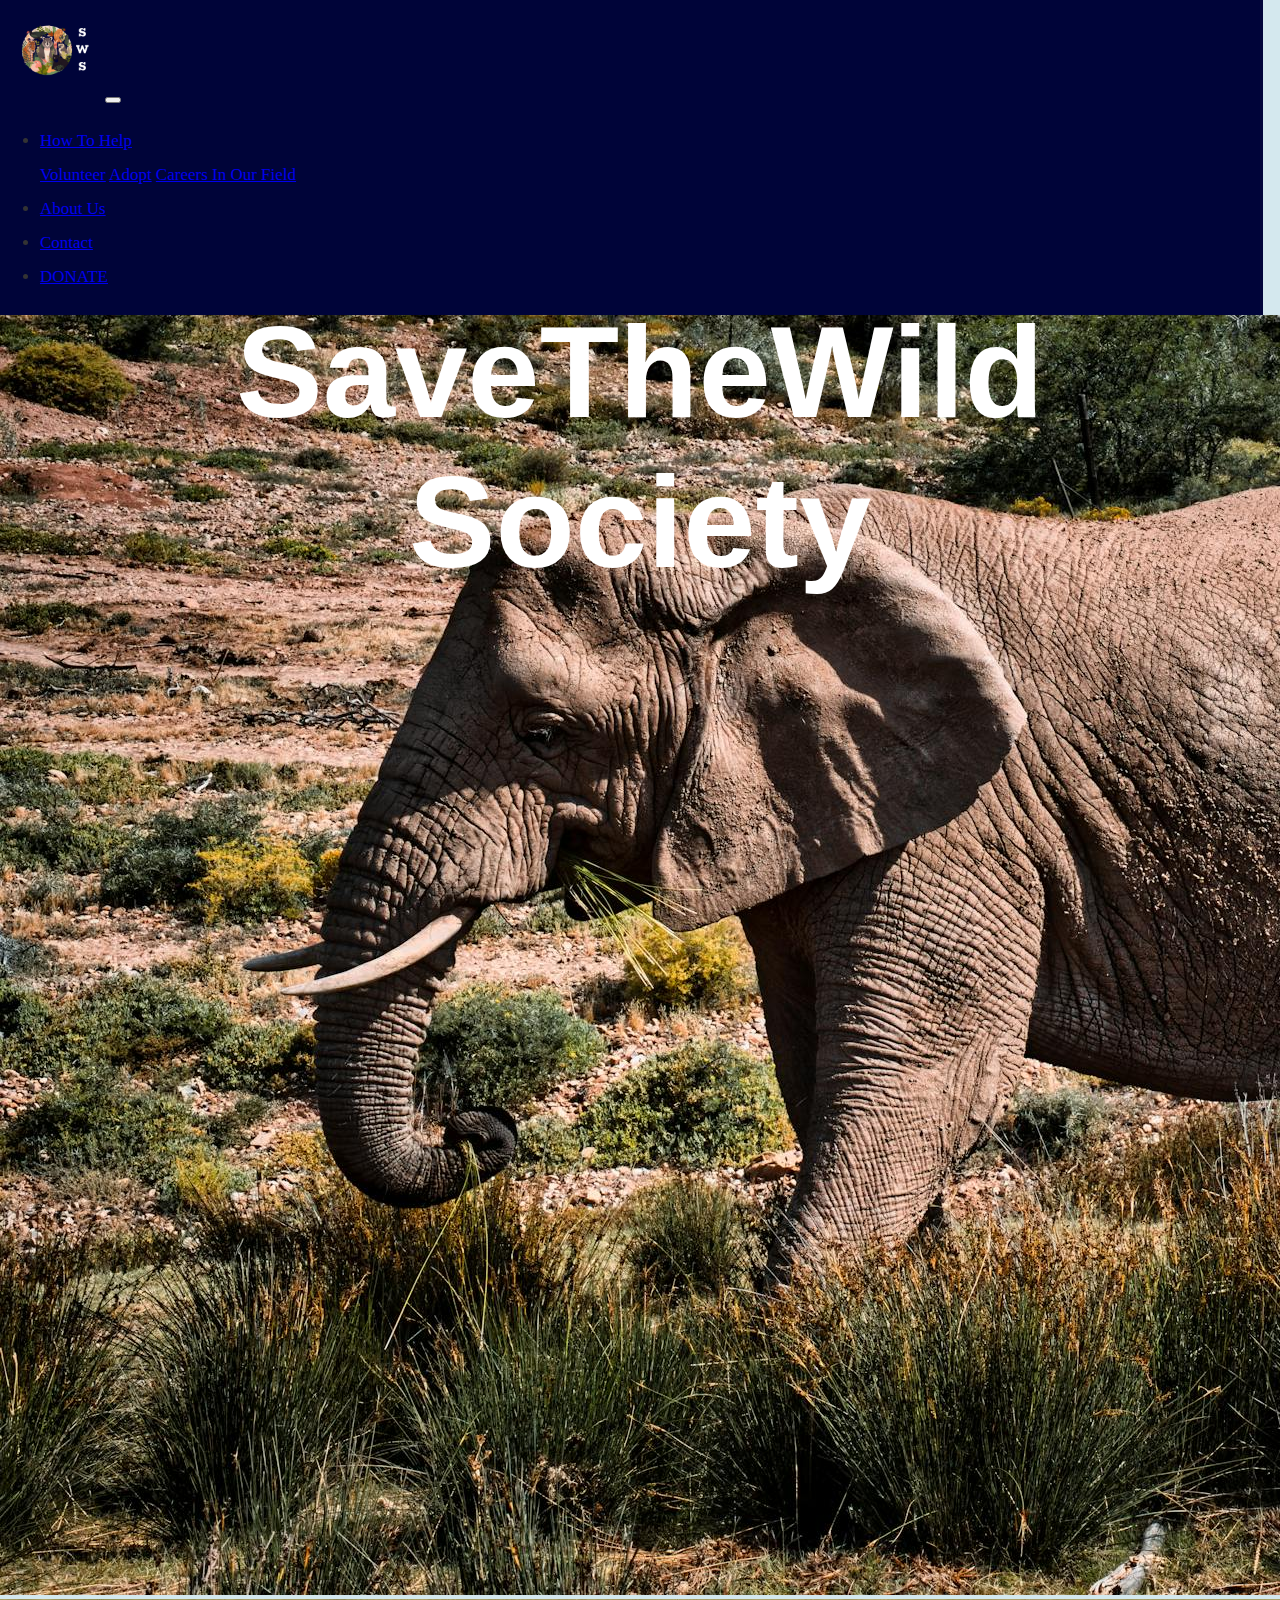
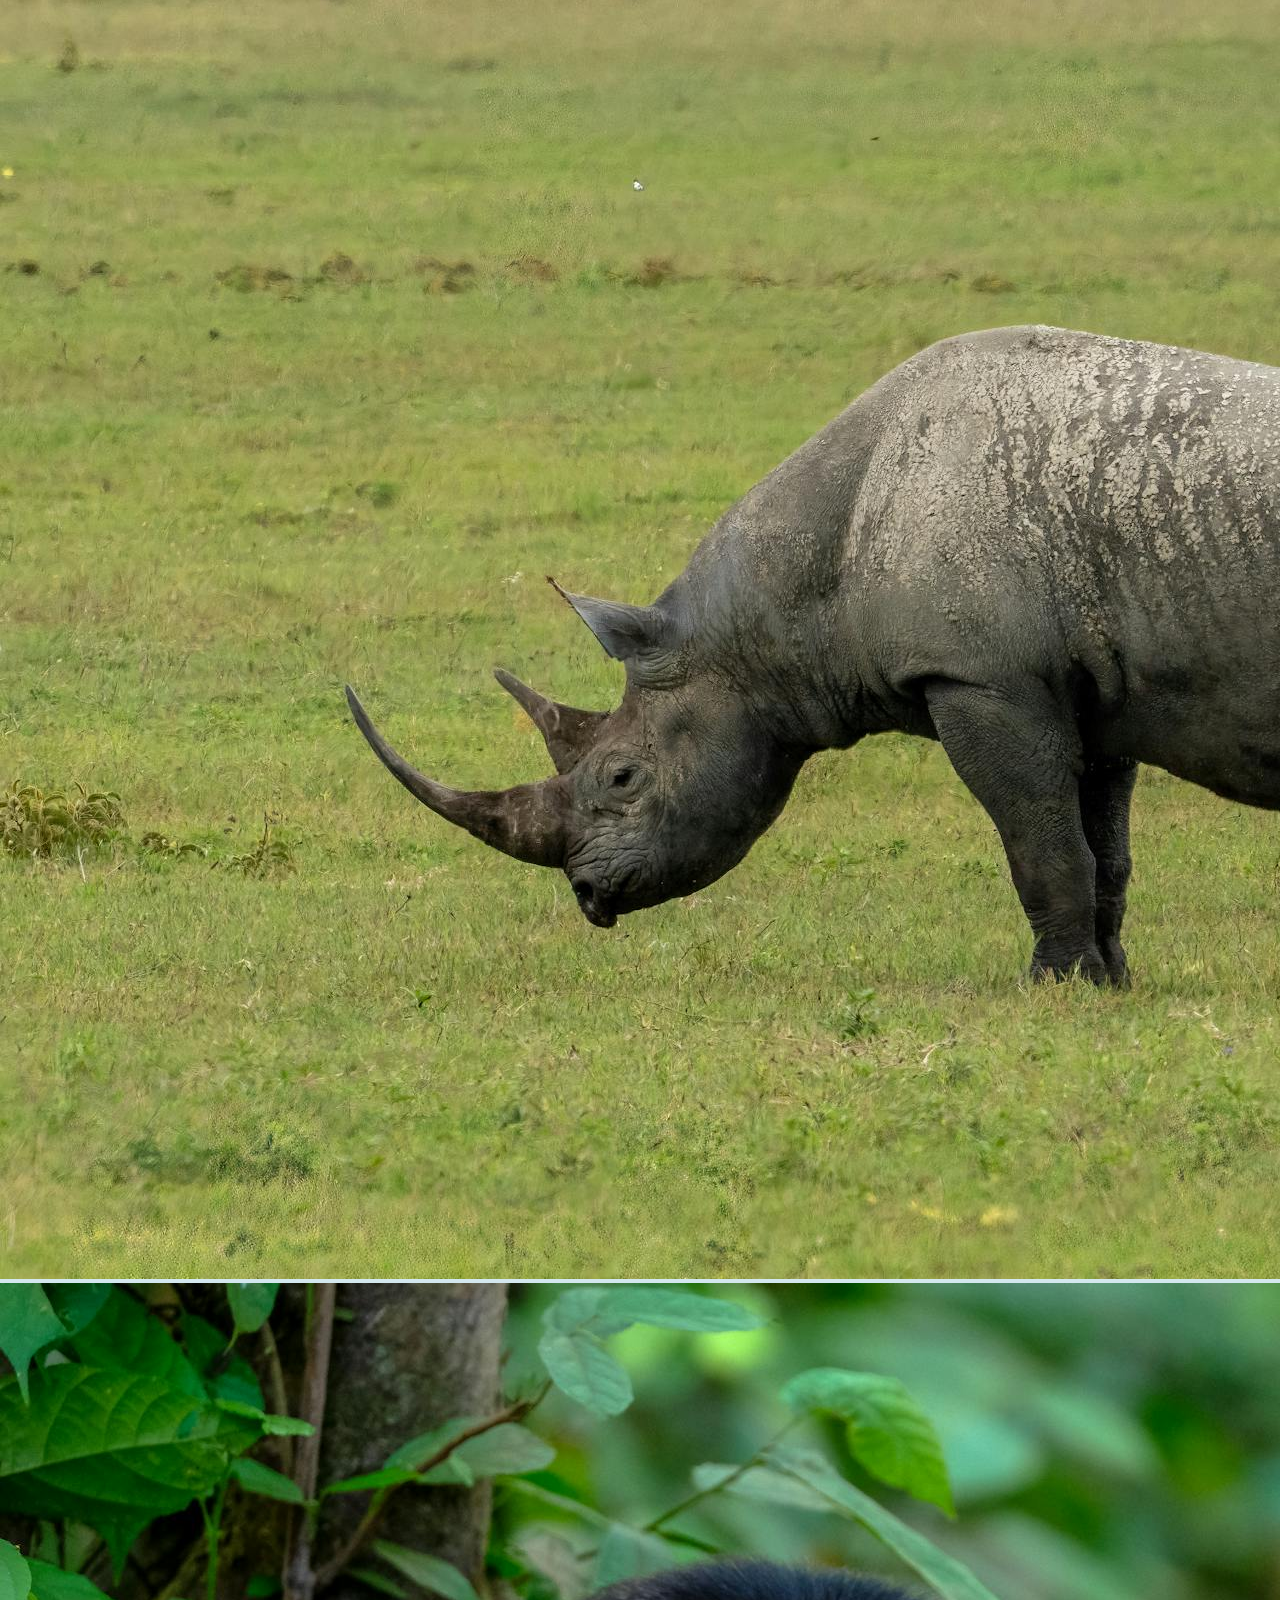
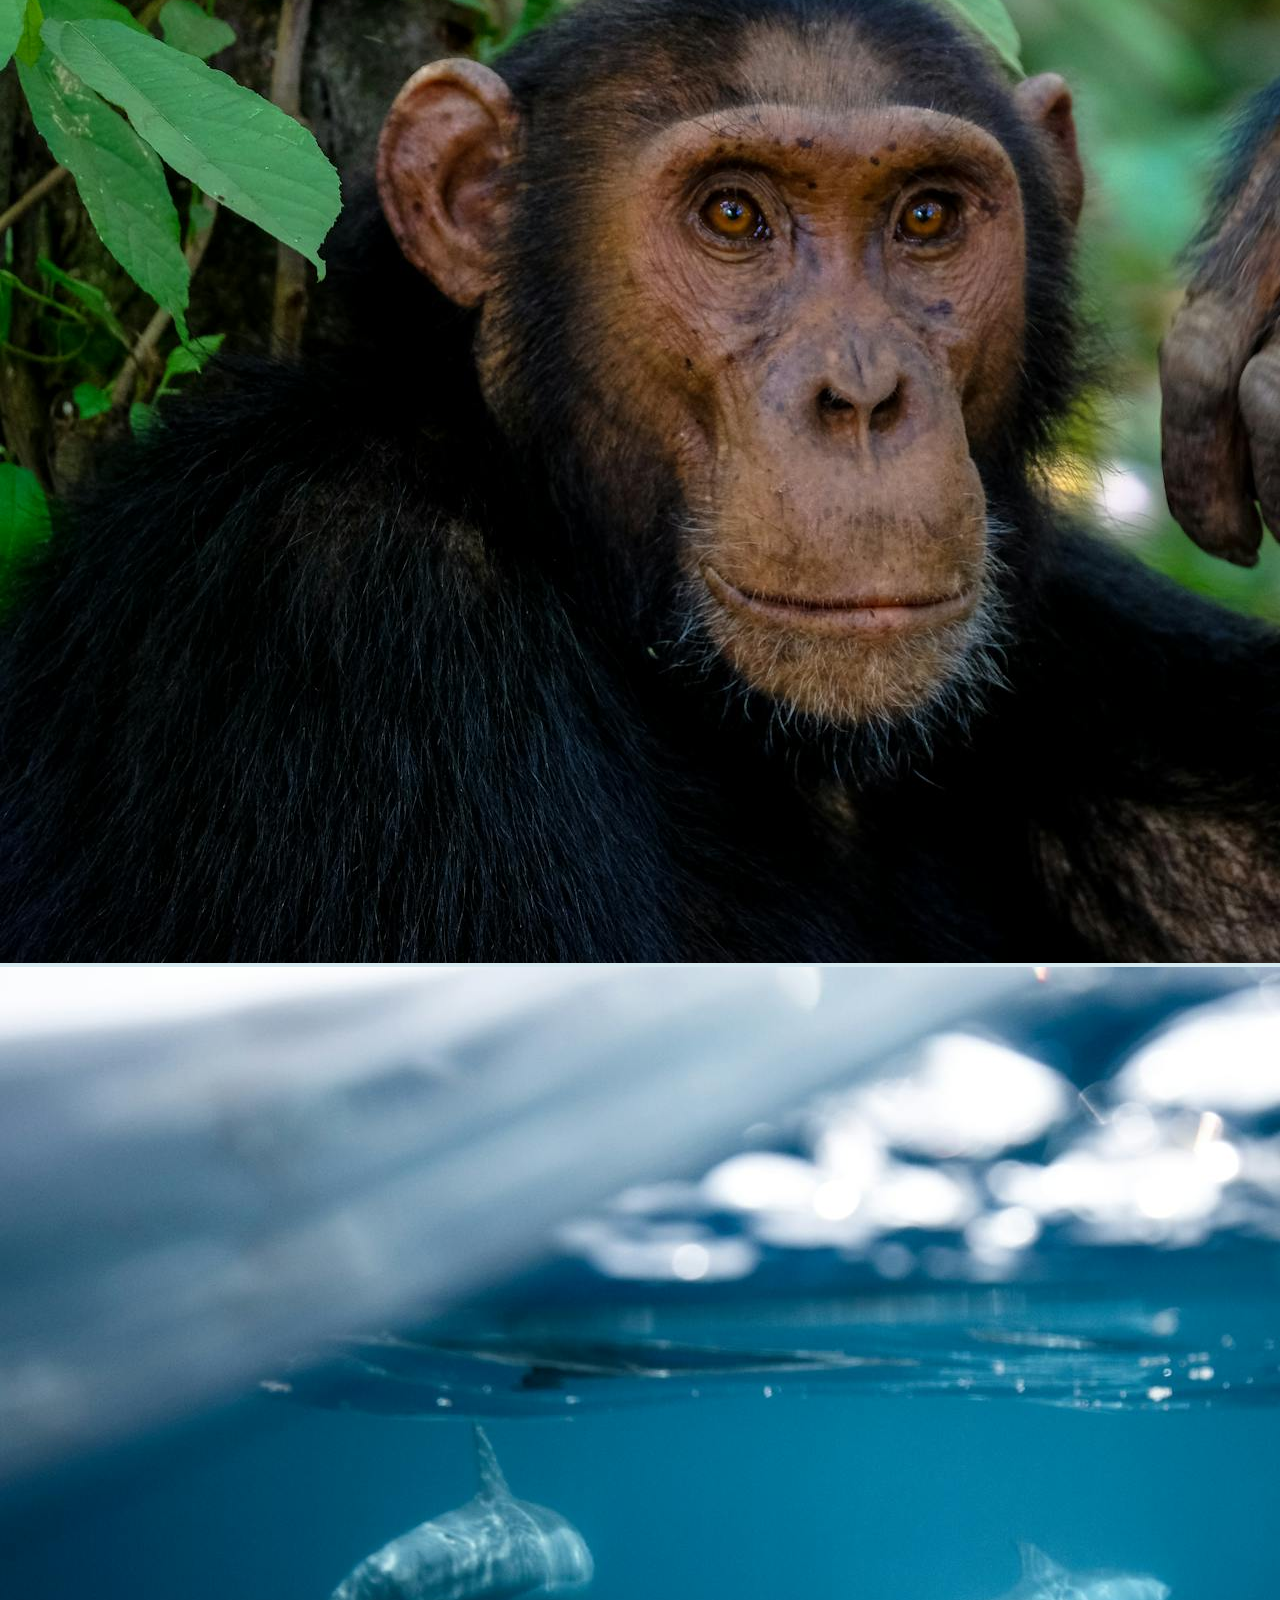
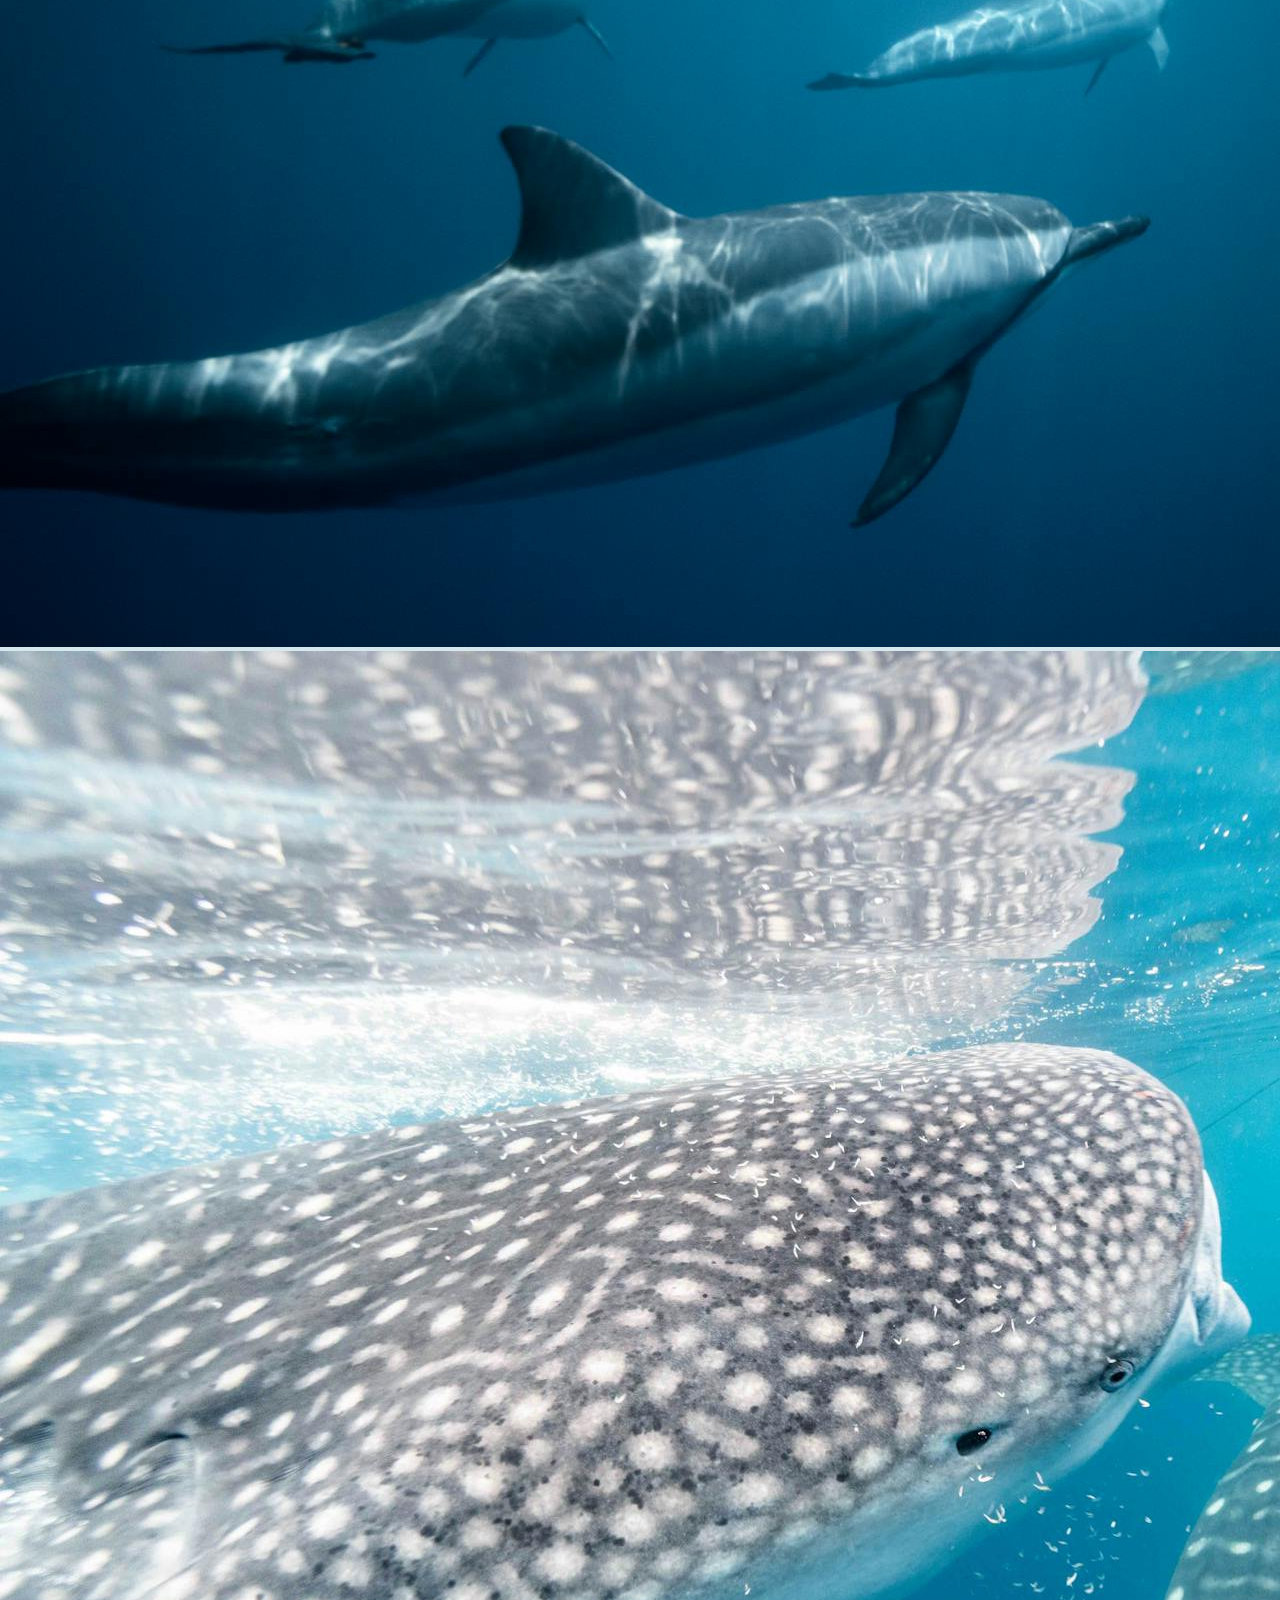
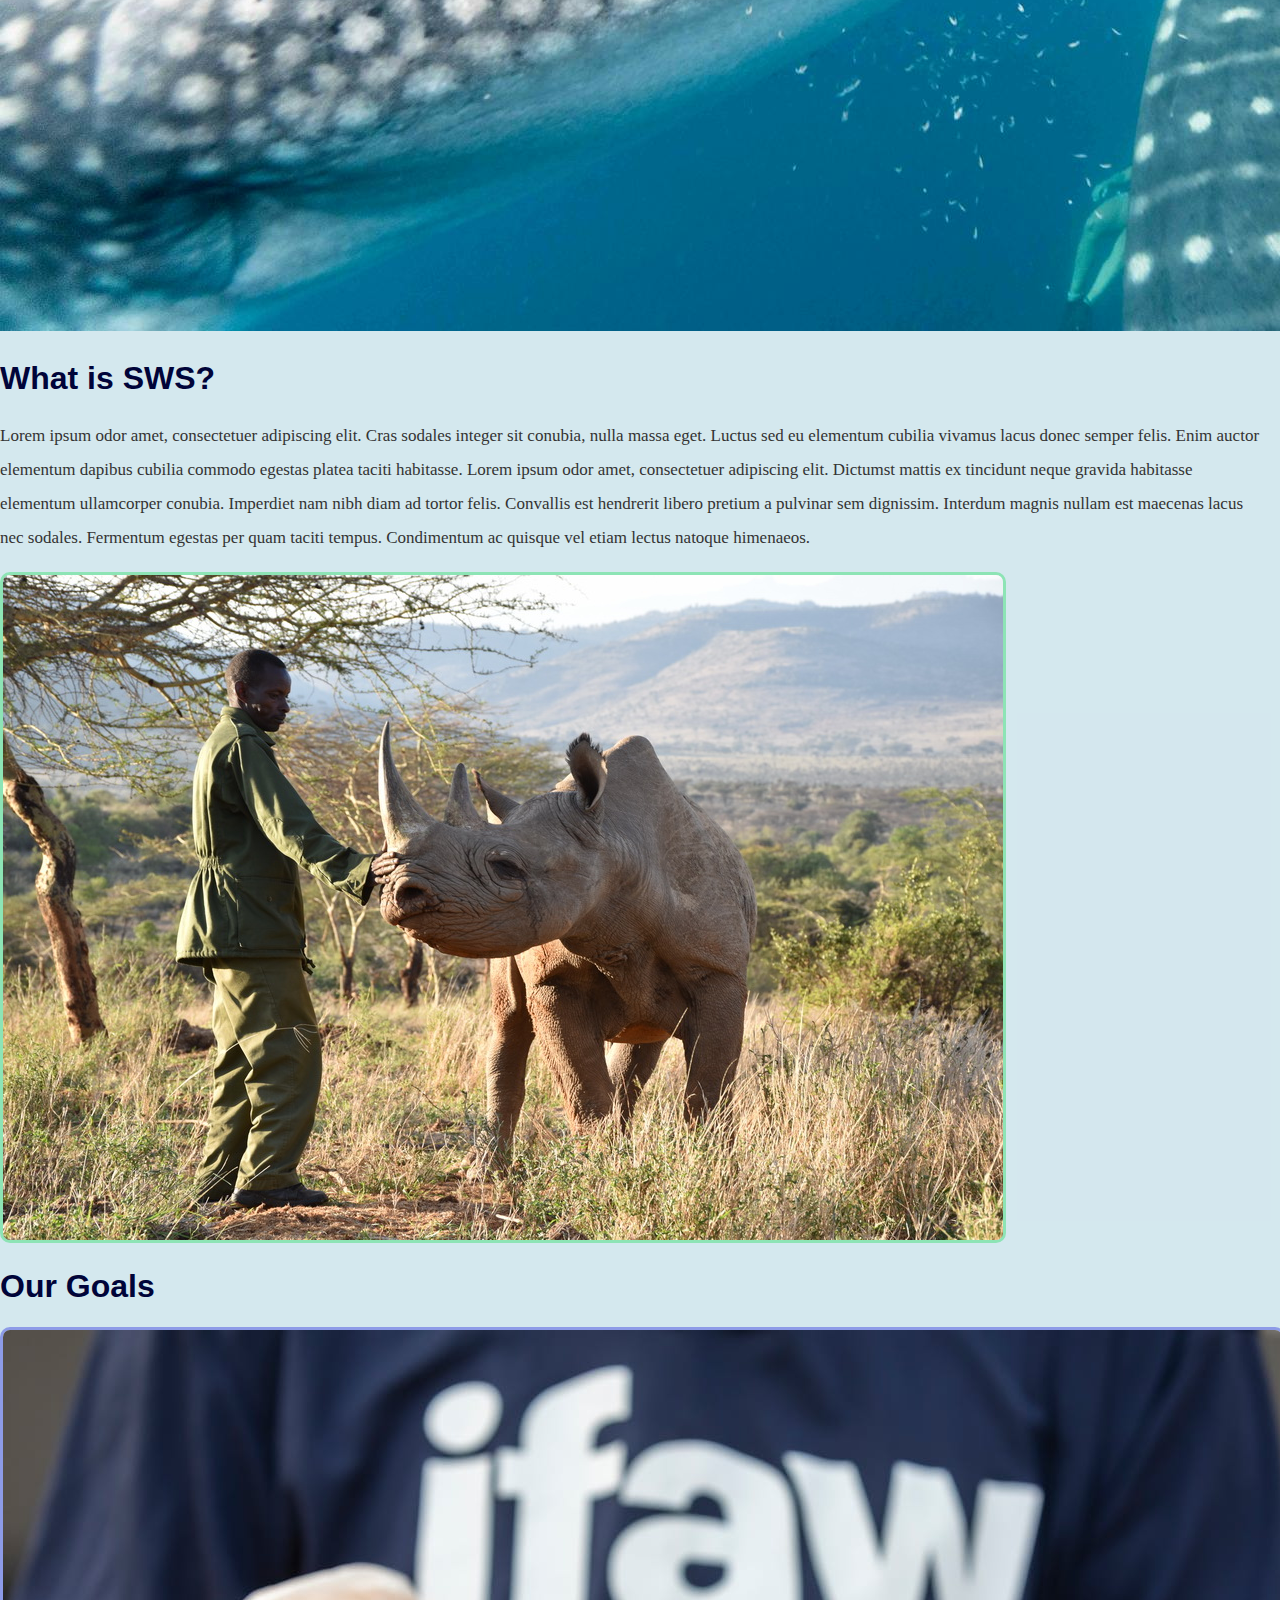
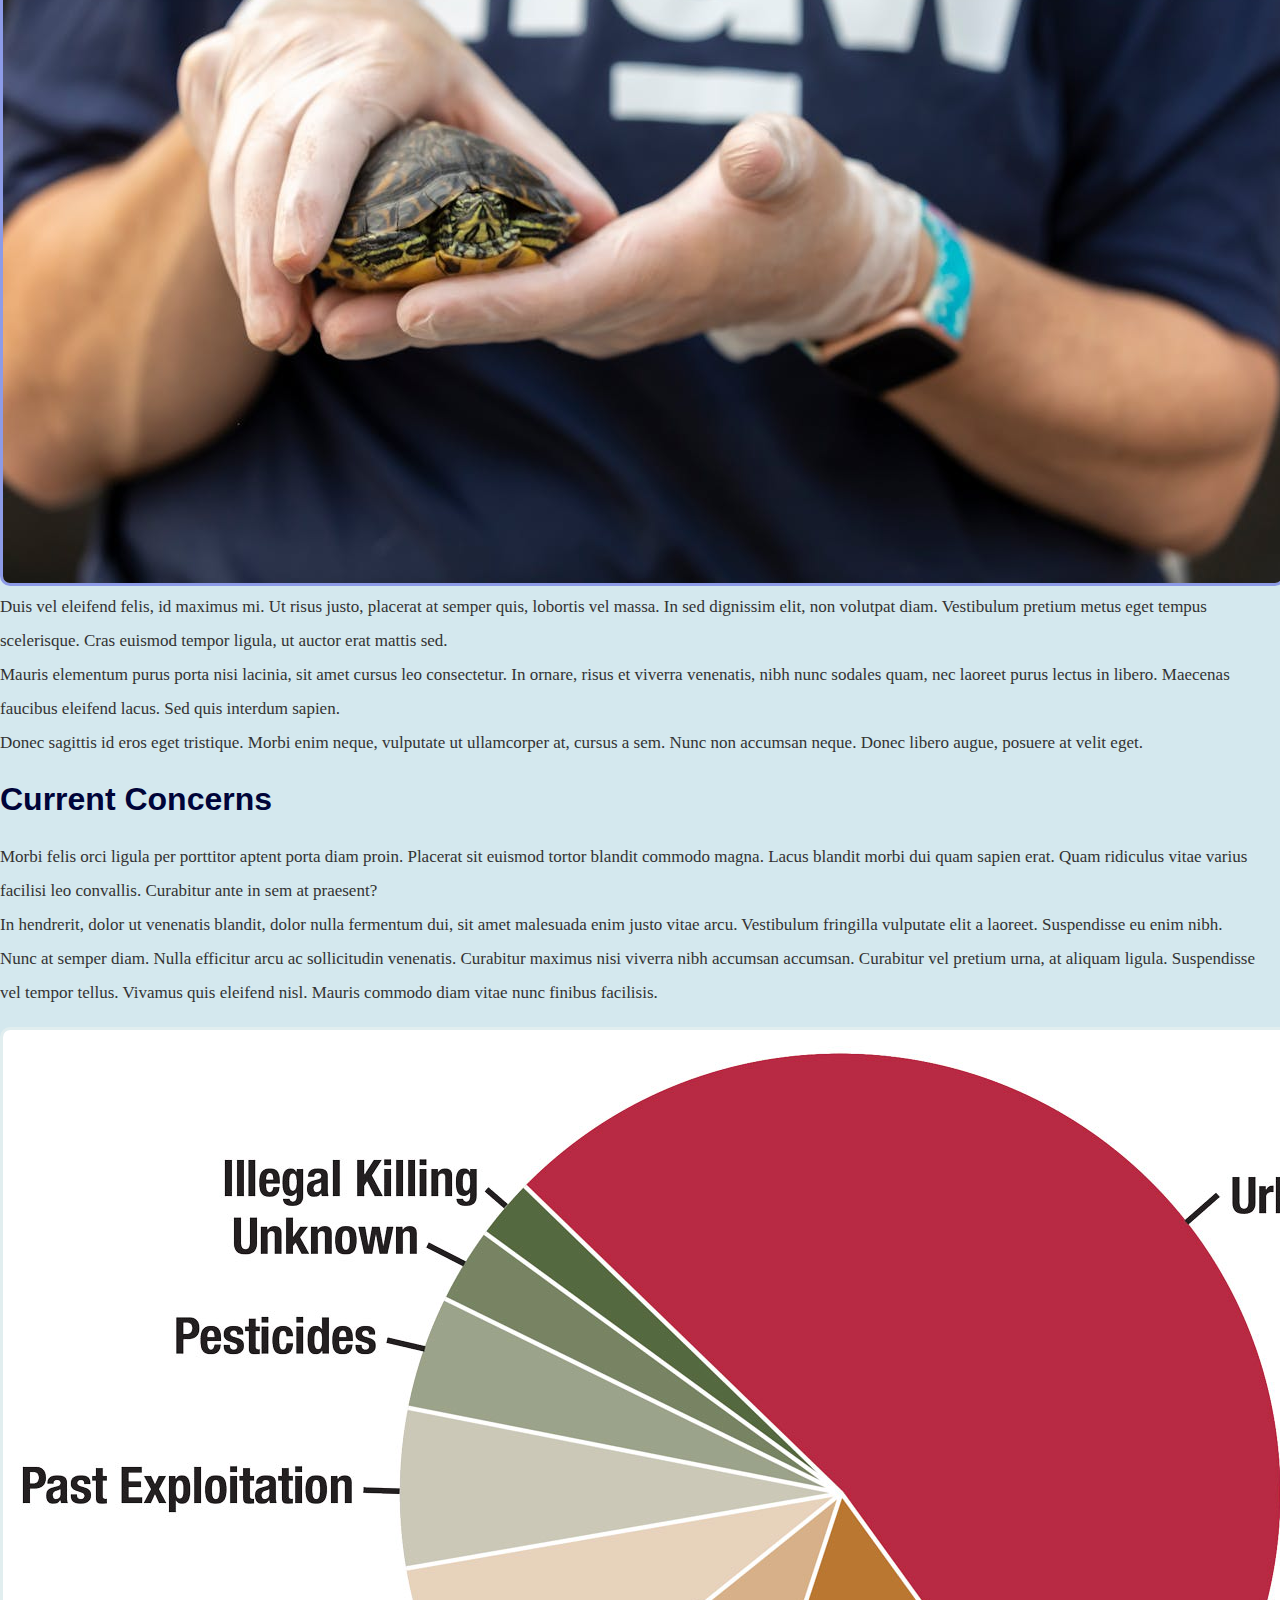
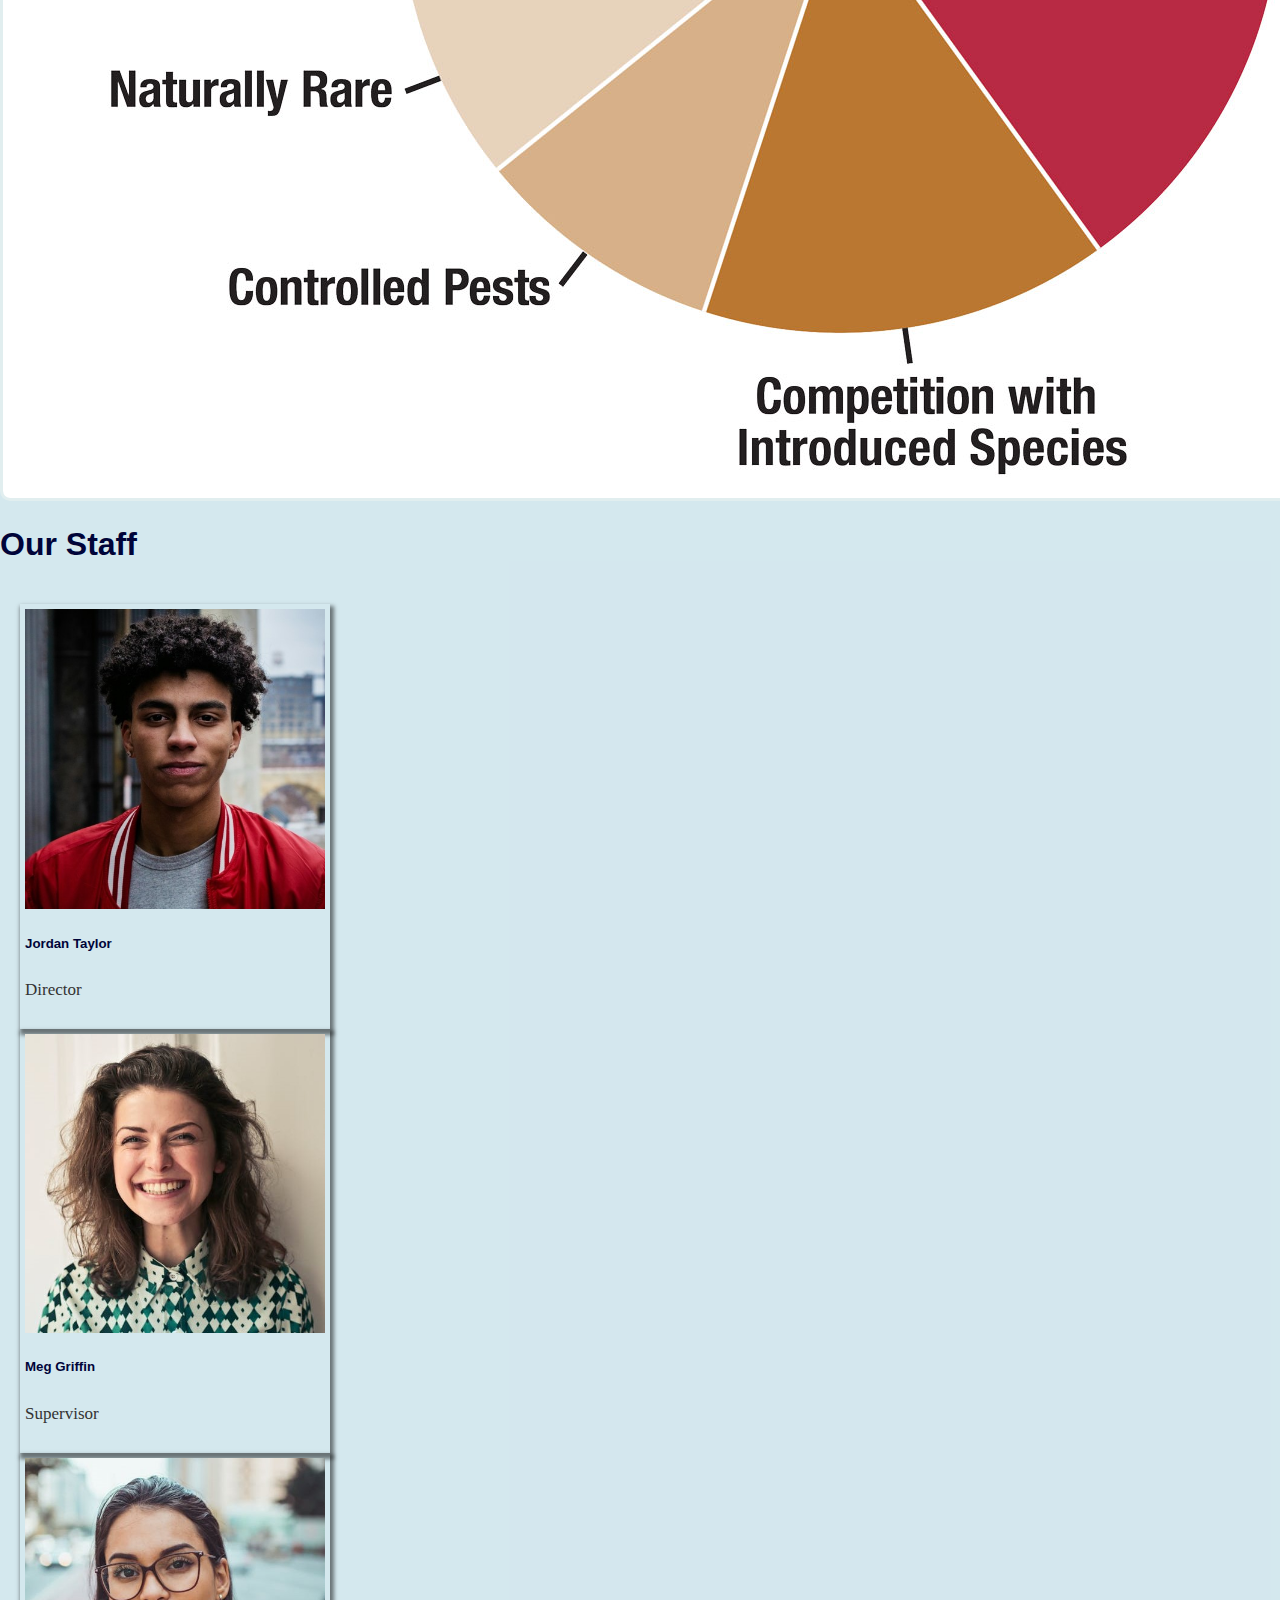
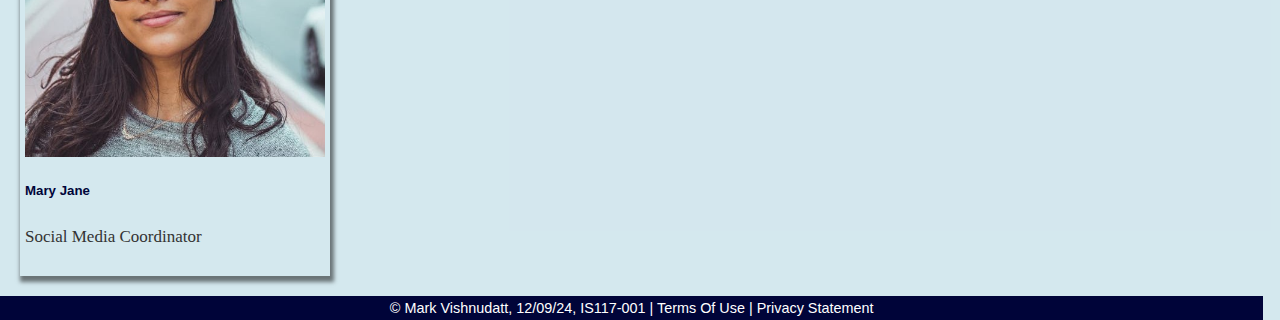
<file: index.html>
<!-- DEVELOPER: Mark Vishnudatt, IS117-001, Fall 2024 -->
<!DOCTYPE html>
<html lang="en">
<head>
    <meta charset="UTF-8">
    <title>SaveTheWild Society</title>
    <link rel="shortcut icon" href="images/logo.png">
    <!-- CSS only -->
    <link href="https://cdn.jsdelivr.net/npm/bootstrap@5.0.2/dist/css/bootstrap.min.css"
          rel="stylesheet"
          integrity="sha384-EVSTQN3/azprG1Anm3QDgpJLIm9Nao0Yz1ztcQTwFspd3yD65VohhpuuCOmLASjC"
          crossorigin="anonymous">
    <link href="css/main.css" rel="stylesheet">
</head>
<body>
<div class="container-fluid p-0">
    <div class="row">
        <nav class="navbar navbar-expand-md justify-content-start bg-dark navbar-dark col-12">
            <a class="navbar-brand" href="index.html"><img src="images/logo.png" alt="Company Logo" width="100"></a>
            <button class="navbar-toggler" type="button" 
                    data-bs-toggle="collapse" data-bs-target="#collapsibleNavbar">
                <span class="navbar-toggler-icon"></span>
            </button>
            <div class="collapse navbar-collapse" id="collapsibleNavbar">
                <ul class="navbar-nav">
                    <li class="nav-item dropdown">
                        <a class="nav-link dropdown-toggle" href="#" id="navbardrop"
                           data-bs-toggle="dropdown" role="button" data-bs-toggle="dropdown" aria-expanded="false">
                            How To Help
                        </a>
                        <div class="dropdown-menu">
                            <a class="dropdown-item" href="pages/volunteer.html">Volunteer</a>
                            <a class="dropdown-item" href="pages/adopt.html">Adopt</a>
                            <a class="dropdown-item" href="pages/careers.html">Careers In Our Field</a>
                        </div>
                    </li>
                    <li class="nav-item">
                        <a class="nav-link" href="pages/aboutUs.html">About Us</a>
                    </li>
                    <li class="nav-item">
                        <a class="nav-link" href="pages/contact.html">Contact</a>
                    </li>
                    <li class="nav-item">
                        <a href="pages/donate.html" class="btn btn-danger ms-auto me-5">DONATE</a>
                    </li>
                </ul>
            </div>
        </nav>
    </div>

    <!-- Carousel Section -->
    <div id="carousel" class="carousel slide" data-bs-ride="carousel" data-bs-interval="3000" data-bs-pause="false">
        <div class="carousel-inner">
            <div class="carousel-item active">
                <img src="images/AfricanForestElephant.jpg" class="d-block w-100" alt="African Forest Elephant">
            </div>
            <div class="carousel-item">
                <img src="images/BlackRhino.jpg" class="d-block w-100" alt="Black Rhino">
            </div>
            <div class="carousel-item">
                <img src="images/Chimp.jpg" class="d-block w-100" alt="Chimpanzee">
            </div>
            <div class="carousel-item">
                <img src="images/irrawaddydolphin.jpg" class="d-block w-100" alt="Irrawaddy Dolphin">
            </div>
            <div class="carousel-item">
                <img src="images/whaleshark.jpg" class="d-block w-100" alt="Whale Shark">
            </div>
        </div>
        <div class="overlay-text">
            <h1>SaveTheWild Society</h1>
        </div>
    </div>

    <!-- Information for Page -->
    <div class="container" style="margin-top: 25px;">
        <h1>What is SWS?</h1>
        <div class="row">
            <div class="col-md-7">
                <p>Lorem ipsum odor amet, consectetuer adipiscing elit. Cras sodales integer sit conubia, nulla massa eget. 
                    Luctus sed eu elementum cubilia vivamus lacus donec semper felis. Enim auctor elementum dapibus cubilia 
                    commodo egestas platea taciti habitasse. Lorem ipsum odor amet, consectetuer adipiscing elit. 
                    Dictumst mattis ex tincidunt neque gravida habitasse elementum ullamcorper conubia. 
                    Imperdiet nam nibh diam ad tortor felis. Convallis est hendrerit libero pretium a pulvinar sem dignissim. 
                    Interdum magnis nullam est maecenas lacus nec sodales. Fermentum egestas per quam taciti tempus. 
                    Condimentum ac quisque vel etiam lectus natoque himenaeos. 
                </p> 
            </div>
            <div class="col-md-5">
                <img src="images/BlackRhinoWithHisKeeper.jpg" alt="Animal With Keeper" class="img-fluid" 
                style="border: 3px solid #31df6b6f; border-radius: 10px;">
            </div>
        </div>
    </div>
    <div class="container">
        <h1>Our Goals</h1>
        <div class="row">
            <div class="col-md-4">
                <img src="images/personwithturtle.jpg" alt="Animal With Keeper" class="img-fluid" 
                style="border: 3px solid #3137df6f; border-radius: 10px;">
            </div>
            <div class="col-md-8">
                <li>Duis vel eleifend felis, id maximus mi. Ut risus justo, placerat at semper quis, lobortis vel 
                    massa. In sed dignissim elit, non volutpat diam. Vestibulum pretium metus eget tempus 
                    scelerisque. Cras euismod tempor ligula, ut auctor erat mattis sed.
                </li>                
                <li>Mauris elementum 
                    purus porta nisi lacinia, sit amet cursus leo consectetur. In ornare, risus et viverra 
                    venenatis, nibh nunc sodales quam, nec laoreet purus lectus in libero. Maecenas faucibus 
                    eleifend lacus. Sed quis interdum sapien.
                </li>
                <li>Donec sagittis id eros 
                    eget tristique. Morbi enim neque, vulputate ut ullamcorper at, cursus a sem. Nunc non accumsan 
                    neque. Donec libero augue, posuere at velit eget.
                </li>
            </div>
        </div>
    </div>
    <div class="container">
        <h1>Current Concerns</h1>
        <div class="row">
            <div class="col-md-8">
                <p>Morbi felis orci ligula per porttitor aptent porta diam proin. Placerat sit euismod tortor 
                    blandit commodo magna. Lacus blandit morbi dui quam sapien erat. 
                    Quam ridiculus vitae varius facilisi leo convallis. 
                    Curabitur ante in sem at praesent?
                    <br>
                    In hendrerit, dolor ut venenatis blandit, dolor nulla fermentum dui, sit amet malesuada enim 
                    justo vitae arcu. Vestibulum fringilla vulputate elit a laoreet. Suspendisse eu enim nibh. Nunc 
                    at semper diam. Nulla efficitur arcu ac sollicitudin venenatis. Curabitur maximus nisi viverra 
                    nibh accumsan accumsan. Curabitur vel pretium urna, at aliquam ligula. Suspendisse vel tempor 
                    tellus. Vivamus quis eleifend nisl. Mauris commodo diam vitae nunc finibus facilisis.
                </p>           
            </div>
            <div class="col-md-4">
                <img src="images/chartforendangeredanimals.jpg" alt="Animal With Keeper" class="img-fluid" 
                style="border: 3px solid #f1f5f26f; border-radius: 10px;">
            </div>
        </div>
    </div>
    
    <!-- Card Section -->
    <div class="container"><h1>Our Staff</h1></div>
    <div class="row d-flex justify-content-center" style="padding: 20px;">
        <div class="col-12 col-sm-6 col-md-4 col-lg-3 mb-4">
            <div class="card">
                <img src="images/director.jpg" class="card-img-top" alt="Picture of Director">
                <div class="card-body">
                    <h5 class="card-title"><b>Jordan Taylor</b></h5>
                    <p class="card-text">Director</p>
                </div>
            </div>
        </div>
        <div class="col-12 col-sm-6 col-md-4 col-lg-3 mb-4">
            <div class="card">
                <img src="images/supervisor.jpg" class="card-img-top" alt="Picture of Supervisor">
                <div class="card-body">
                    <h5 class="card-title"><b>Meg Griffin</b></h5>
                    <p class="card-text">Supervisor</p>
                </div>
            </div>
        </div>
        <div class="col-12 col-sm-6 col-md-4 col-lg-3 mb-4">
            <div class="card">
                <img src="images/smc.jpg" class="card-img-top" alt="Picture of Social Media Coordinator">
                <div class="card-body">
                    <h5 class="card-title"><b>Mary Jane</b></h5>
                    <p class="card-text">Social Media Coordinator</p>
                </div>
            </div>
        </div>
    </div>

    <!-- Footer -->
    <div>
        <footer class="footer page-footer font-medium">
            <div class="container">
                <div class="row">
                    <span class="text-muted">&copy; Mark Vishnudatt, 12/09/24, IS117-001 |  Terms Of Use  |  Privacy Statement</span>
                </div>
            </div>
        </footer>
    </div>


    <!-- Javascript Bundle with Popper -->
    <script src="https://cdn.jsdelivr.net/npm/bootstrap@5.0.2/dist/js/bootstrap.bundle.min.js"
            integrity="sha384-MrcW6ZMFYlzcLA8Nl+NtUVF0sA7MsXsP1UyJoMp4YLEuNSfAP+JcXn/tWtIaxVXM"
            crossorigin="anonymous">
    </script>
</body>
</html>
</file>
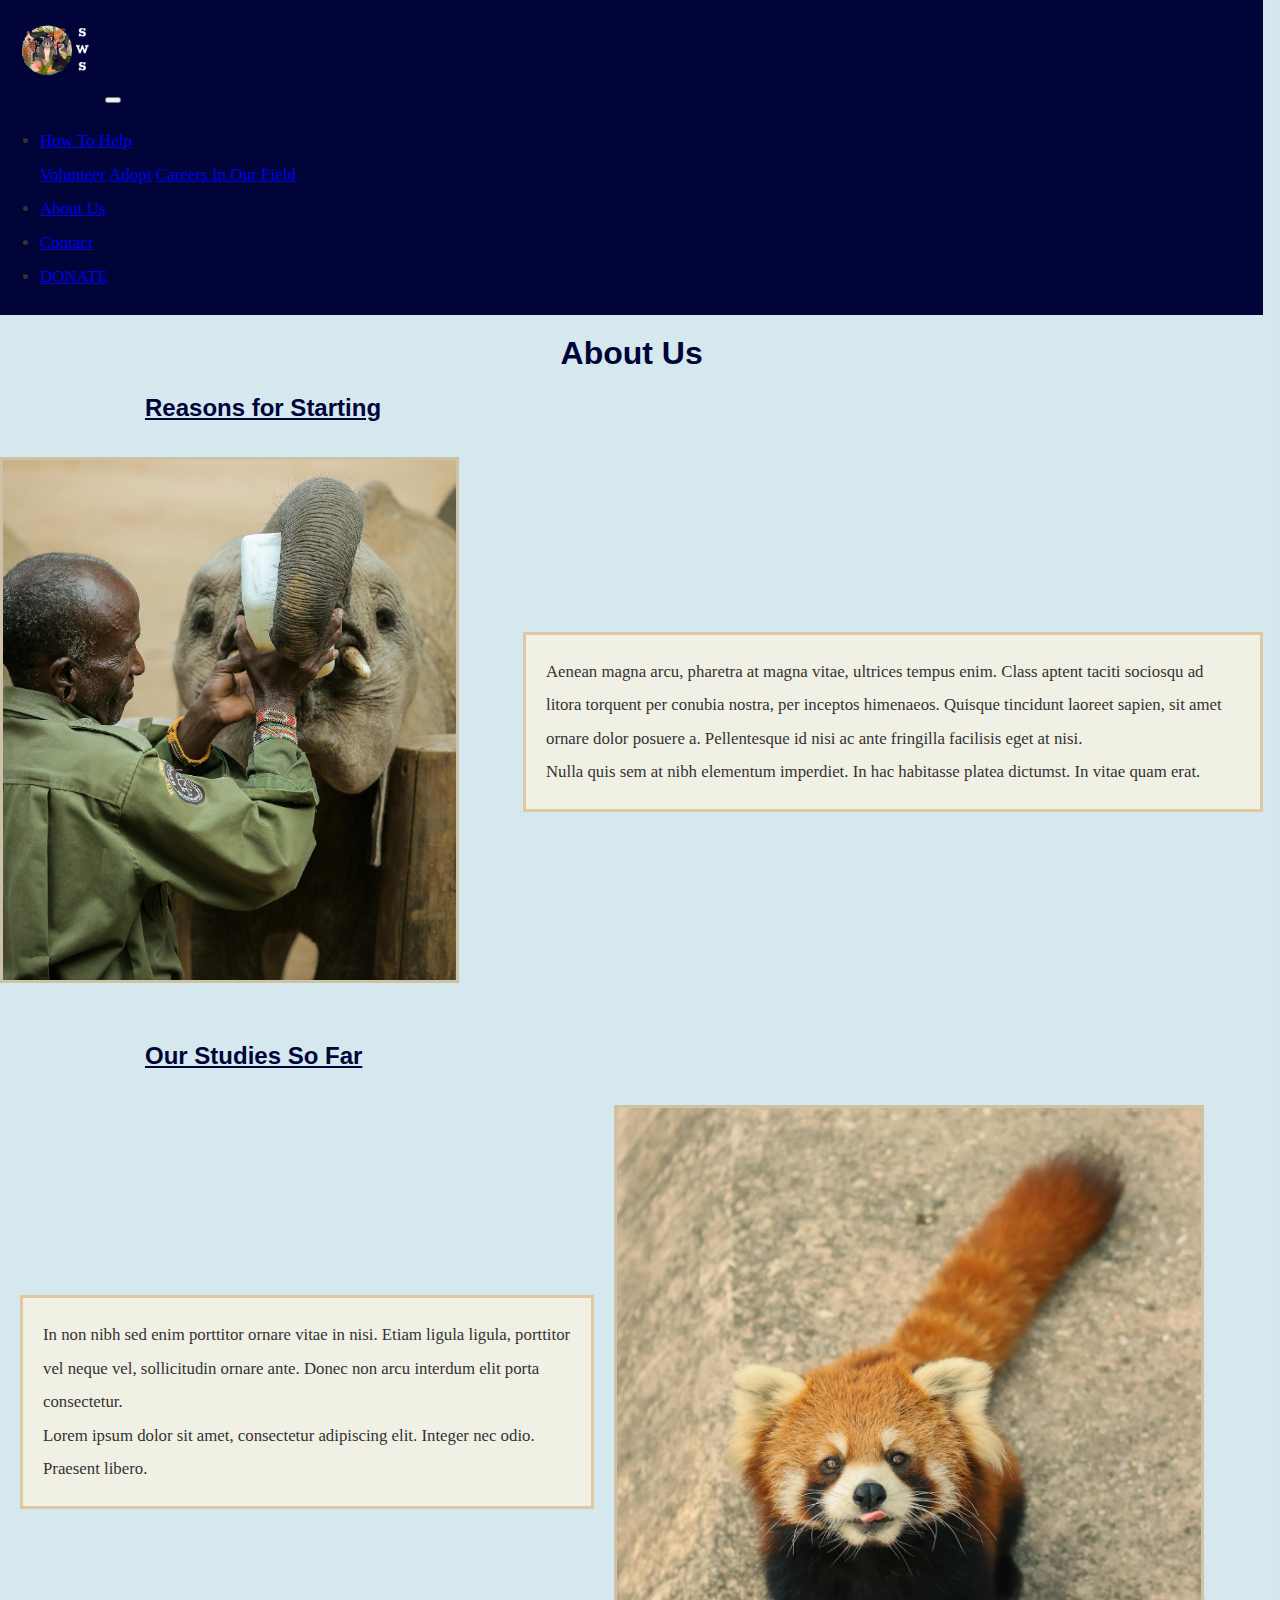
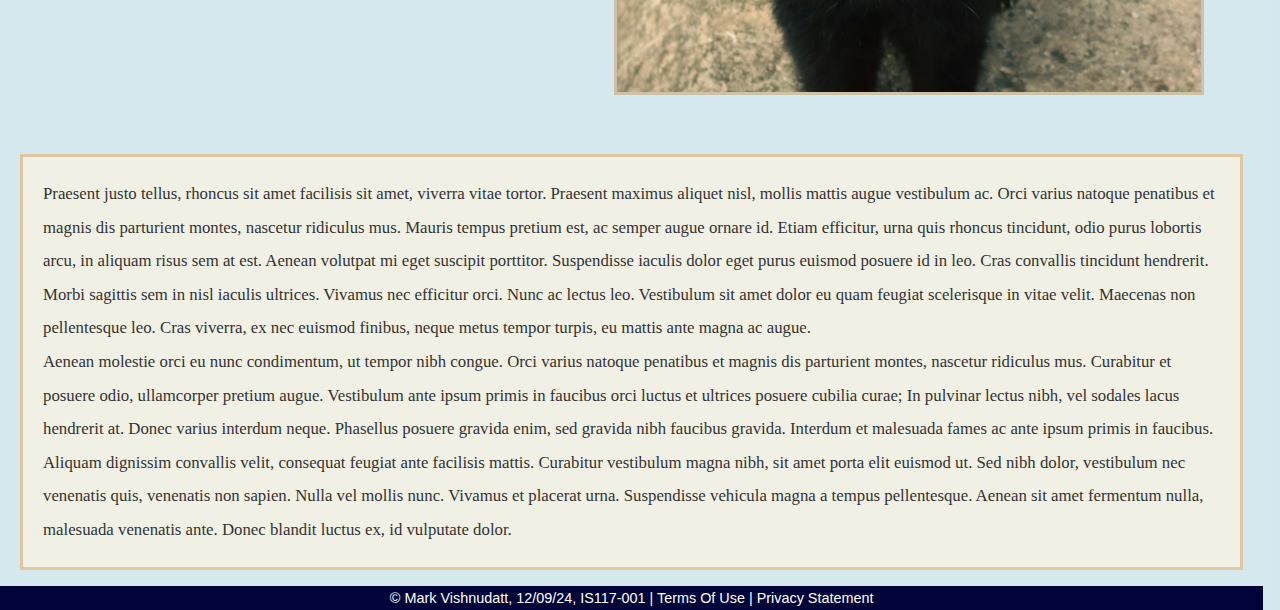
<file: pages/aboutUs.html>
<!-- DEVELOPER: Mark Vishnudatt, IS117-001, Fall 2024 -->
<!DOCTYPE html>
<html lang="en">
<head>
    <meta charset="UTF-8">
    <title>SaveTheWild Society</title>
    <link rel="shortcut icon" href="../images/logo.png">
    <!-- CSS only -->
    <link href="https://cdn.jsdelivr.net/npm/bootstrap@5.0.2/dist/css/bootstrap.min.css"
          rel="stylesheet"
          integrity="sha384-EVSTQN3/azprG1Anm3QDgpJLIm9Nao0Yz1ztcQTwFspd3yD65VohhpuuCOmLASjC"
          crossorigin="anonymous">
    <link href="../css/main.css" rel="stylesheet">
</head>
<body>
    <div class="container-fluid p-0">
        <div class="row">
            <nav class="navbar navbar-expand-md justify-content-start bg-dark navbar-dark col-12">
                <a class="navbar-brand" href="../index.html"><img src="../images/logo.png" alt="Company Logo" width="100"></a>
                <button class="navbar-toggler" type="button" 
                        data-bs-toggle="collapse" data-bs-target="#collapsibleNavbar">
                    <span class="navbar-toggler-icon"></span>
                </button>
                <div class="collapse navbar-collapse" id="collapsibleNavbar">
                    <ul class="navbar-nav">
                        <li class="nav-item dropdown">
                            <a class="nav-link dropdown-toggle" href="#" id="navbardrop"
                            data-bs-toggle="dropdown" role="button" data-bs-toggle="dropdown" aria-expanded="false">
                                How To Help
                            </a>
                            <div class="dropdown-menu">
                                <a class="dropdown-item" href="../pages/volunteer.html">Volunteer</a>
                                <a class="dropdown-item" href="../pages/adopt.html">Adopt</a>
                                <a class="dropdown-item" href="../pages/careers.html">Careers In Our Field</a>
                            </div>
                        </li>
                        <li class="nav-item">
                            <a class="nav-link" href="../pages/aboutUs.html">About Us</a>
                        </li>
                        <li class="nav-item">
                            <a class="nav-link" href="../pages/contact.html">Contact</a>
                        </li>
                        <li class="nav-item">
                            <a href="../pages/donate.html" class="btn btn-danger ms-auto me-5">DONATE</a>
                        </li>
                    </ul>
                </div>
            </nav>
        </div>
        <h1 style="text-align: center; margin-top: 20px;">About Us</h1>
        <h2 style="margin-left: 145px; text-decoration: underline;">Reasons for Starting</h2>
        <div class="about-section">
            <div class="col-md-4 text-end">
                <img src="../images/AUelephant.jpg" alt="Pic of Elephant" class="about-img">
            </div>
            <div class="col-md-6 text-start">
                <p class="about-text">
                    Aenean magna arcu, pharetra at magna vitae, ultrices tempus enim. Class aptent taciti sociosqu 
                    ad litora torquent per conubia nostra, per inceptos himenaeos. Quisque tincidunt laoreet 
                    sapien, sit amet ornare dolor posuere a. Pellentesque id nisi ac ante fringilla facilisis eget 
                    at nisi.<br>Nulla 
                    quis sem at nibh elementum imperdiet. In hac habitasse platea dictumst. In vitae quam erat.
                </p>
            </div>
        </div>
        <h2 style="margin-left: 145px; text-decoration: underline;">Our Studies So Far</h2>
        <div class="about-section">
            <div class="col-md-6 text-start" style="padding-right: 20px;">
                <p class="about-text">
                    In non nibh sed enim porttitor ornare vitae in nisi. Etiam ligula ligula, porttitor vel neque 
                    vel, sollicitudin ornare ante. Donec non arcu interdum elit porta consectetur.
                    <br>
                    Lorem ipsum dolor sit amet, consectetur adipiscing elit. Integer nec odio. 
                    Praesent libero.
                </p>
            </div>
            <div class="col-md-4 text-start">
                <img src="../images/AUredpanda.jpg" alt="Pic of Red Panda" class="about-img">
            </div>
        </div>
        <div class="col-md-12">
            <p class="about-text" style="margin-right: 20px;" >
                Praesent justo tellus, rhoncus sit amet facilisis sit amet, viverra vitae tortor. Praesent maximus 
                aliquet nisl, mollis mattis augue vestibulum ac. Orci varius natoque penatibus et magnis dis 
                parturient montes, nascetur ridiculus mus. Mauris tempus pretium est, ac semper augue ornare id. 
                Etiam efficitur, urna quis rhoncus tincidunt, odio purus lobortis arcu, in aliquam risus sem at 
                est. Aenean volutpat mi eget suscipit porttitor. Suspendisse iaculis dolor eget purus euismod 
                posuere id in leo. Cras convallis tincidunt hendrerit. Morbi sagittis sem in nisl iaculis ultrices. 
                Vivamus nec efficitur orci. Nunc ac lectus leo. Vestibulum sit amet dolor eu quam feugiat 
                scelerisque in vitae velit. Maecenas non pellentesque leo. Cras viverra, ex nec euismod finibus, 
                neque metus tempor turpis, eu mattis ante magna ac augue.
                <br>
                Aenean molestie orci eu nunc condimentum, ut tempor nibh congue. Orci varius natoque penatibus et 
                magnis dis parturient montes, nascetur ridiculus mus. Curabitur et posuere odio, ullamcorper 
                pretium augue. Vestibulum ante ipsum primis in faucibus orci luctus et ultrices posuere cubilia 
                curae; In pulvinar lectus nibh, vel sodales lacus hendrerit at. Donec varius interdum neque. 
                Phasellus posuere gravida enim, sed gravida nibh faucibus gravida. Interdum et malesuada fames ac 
                ante ipsum primis in faucibus. Aliquam dignissim convallis velit, consequat feugiat ante facilisis 
                mattis. Curabitur vestibulum magna nibh, sit amet porta elit euismod ut. Sed nibh dolor, vestibulum 
                nec venenatis quis, venenatis non sapien. Nulla vel mollis nunc. Vivamus et placerat urna. 
                Suspendisse vehicula magna a tempus pellentesque. Aenean sit amet fermentum nulla, malesuada 
                venenatis ante. Donec blandit luctus ex, id vulputate dolor.
            </p>
        </div>

        <footer class="footer page-footer font-medium">
            <div class="container">
                <div class="row">
                    <span class="text-muted">&copy; Mark Vishnudatt, 12/09/24, IS117-001 | Terms Of Use | Privacy Statement</span>
                </div>
            </div>
        </footer>
    </div>
    <!-- Javascript Bundle with Popper -->
    <script src="https://cdn.jsdelivr.net/npm/bootstrap@5.0.2/dist/js/bootstrap.bundle.min.js"
            integrity="sha384-MrcW6ZMFYlzcLA8Nl+NtUVF0sA7MsXsP1UyJoMp4YLEuNSfAP+JcXn/tWtIaxVXM"
            crossorigin="anonymous">
    </script>
</body>
</html>
</file>
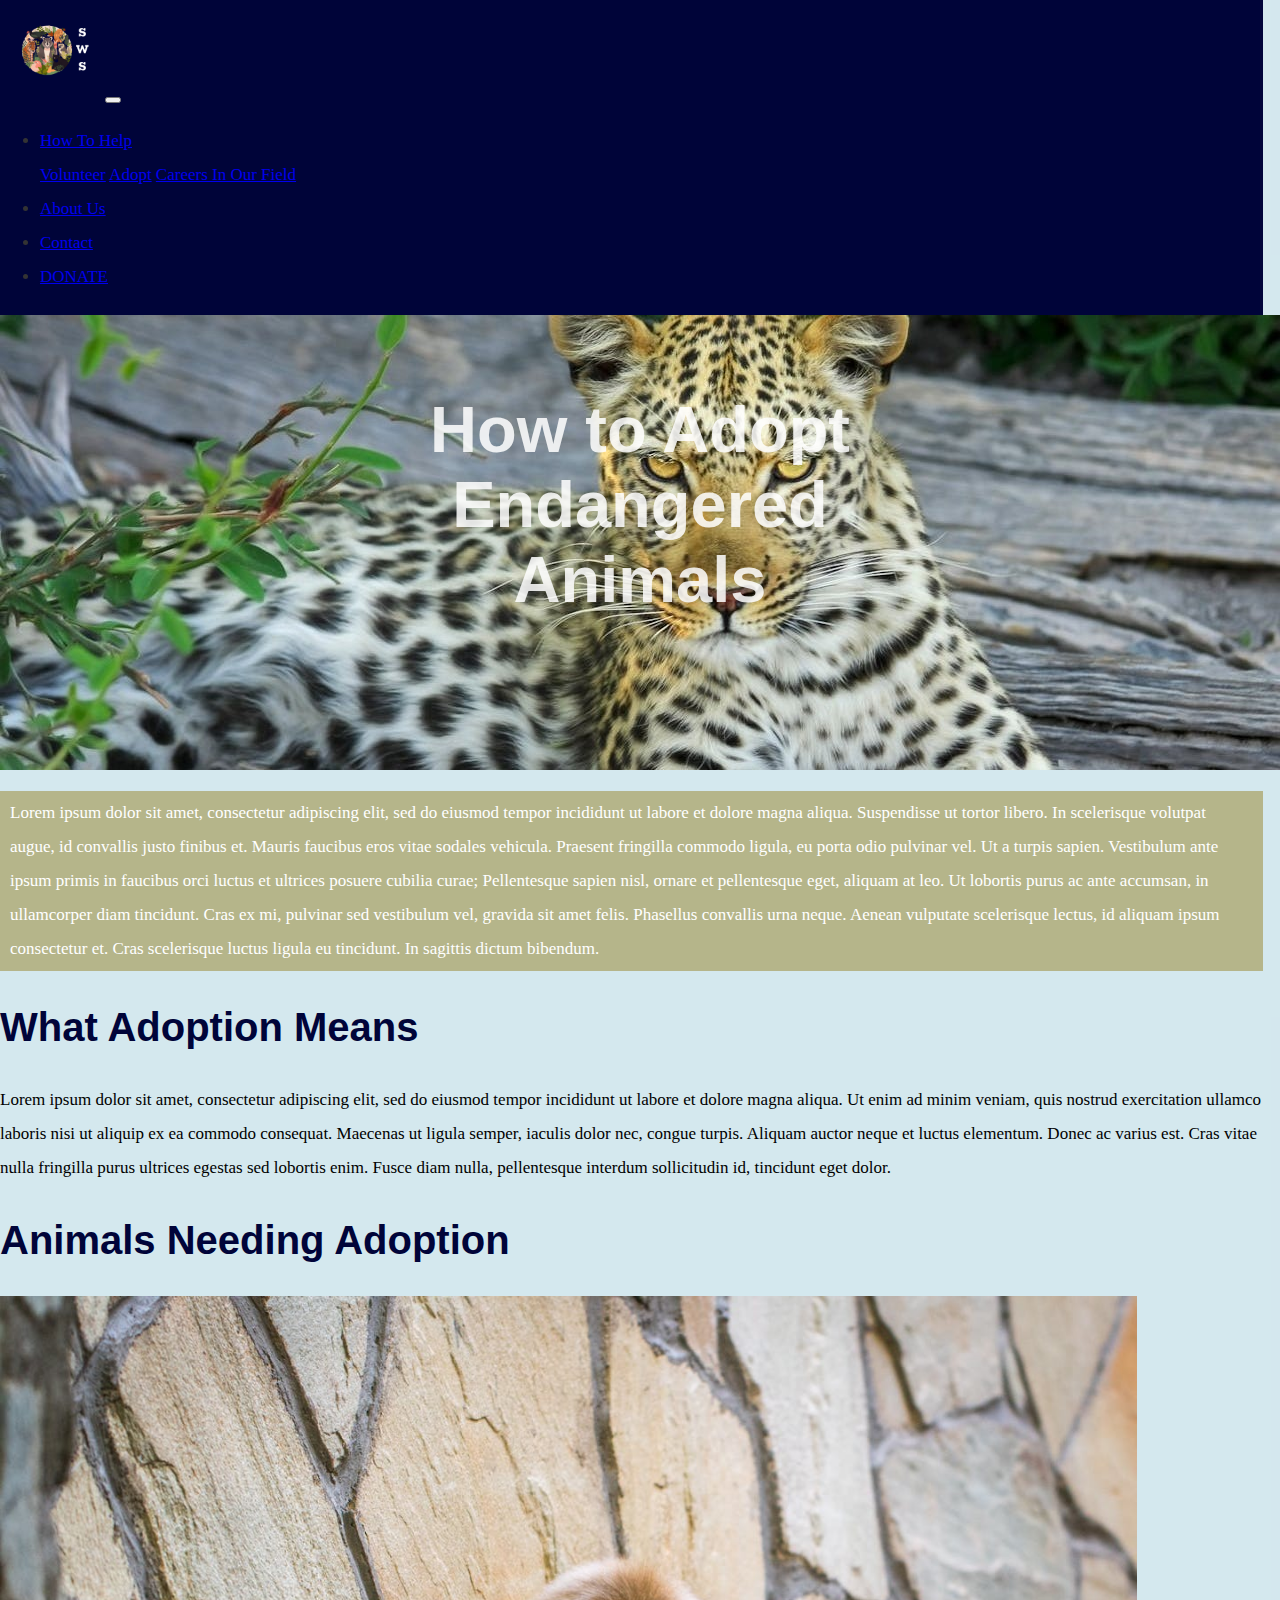
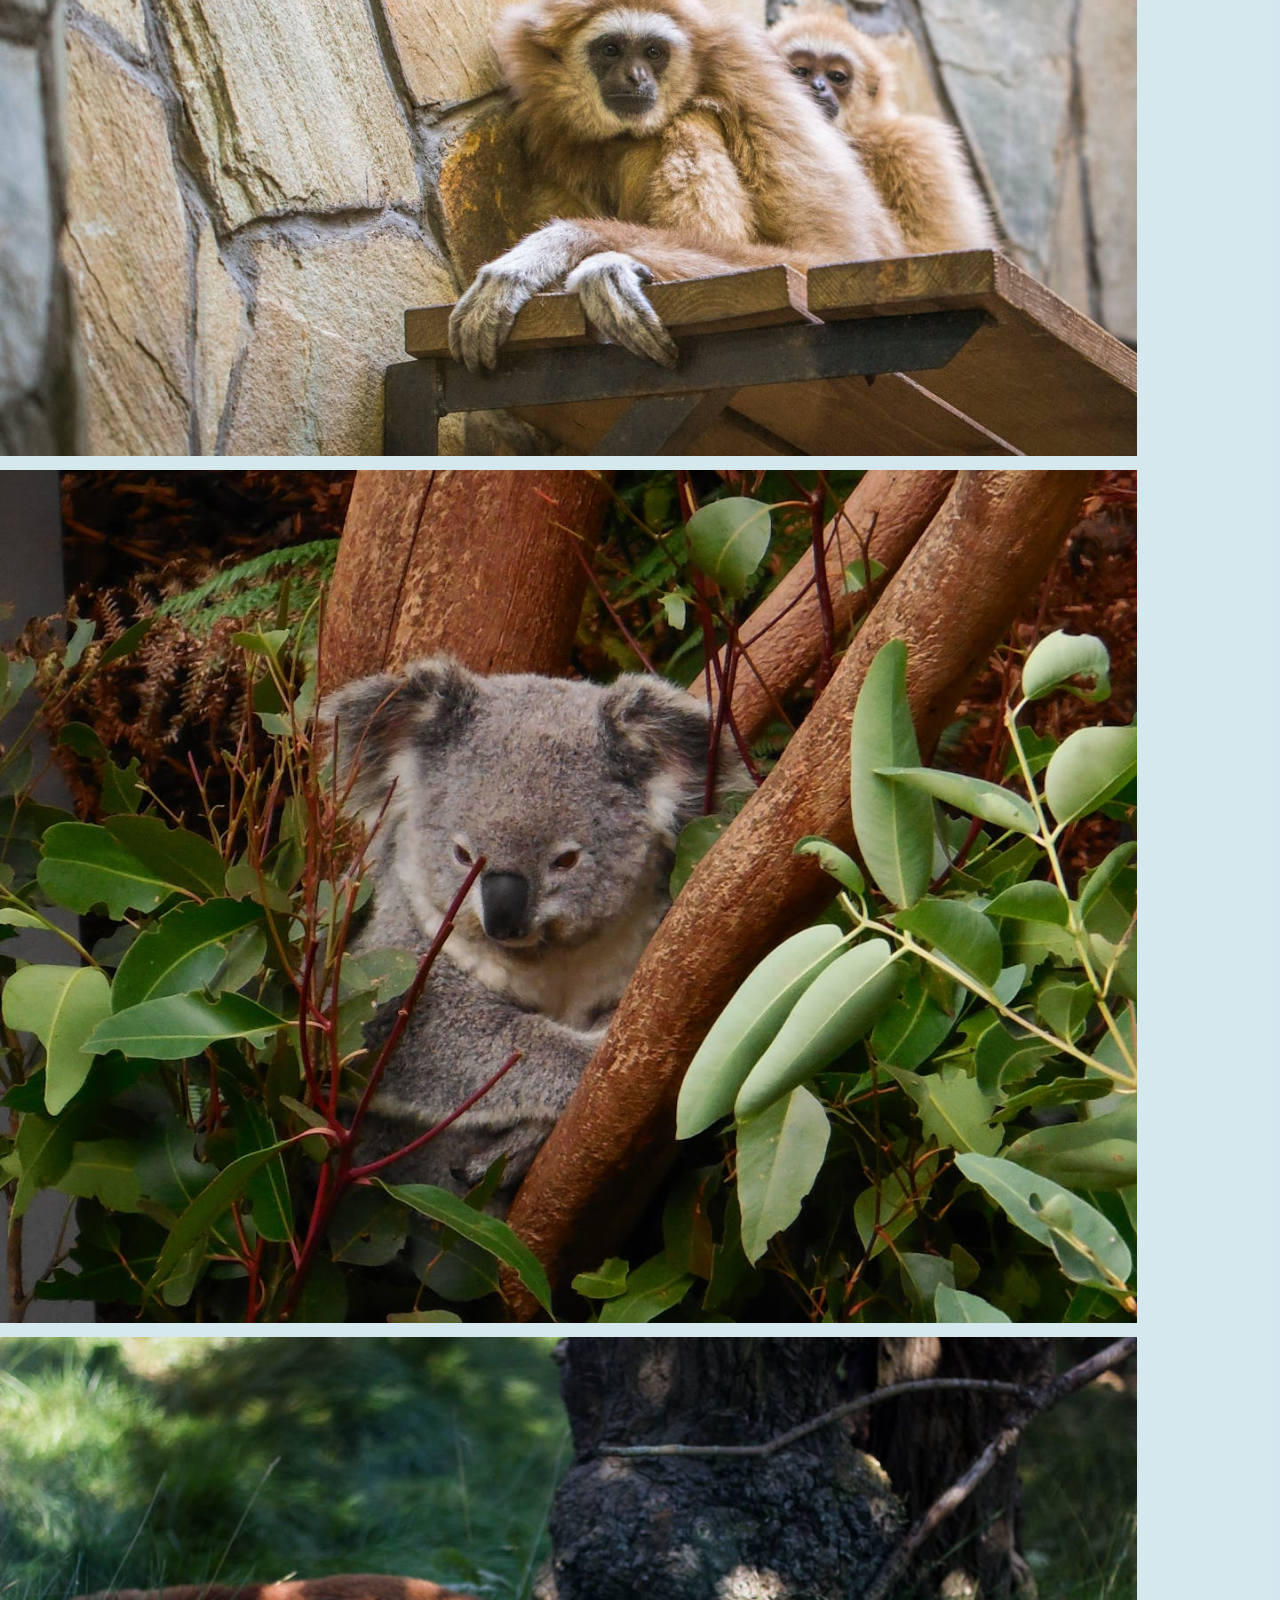
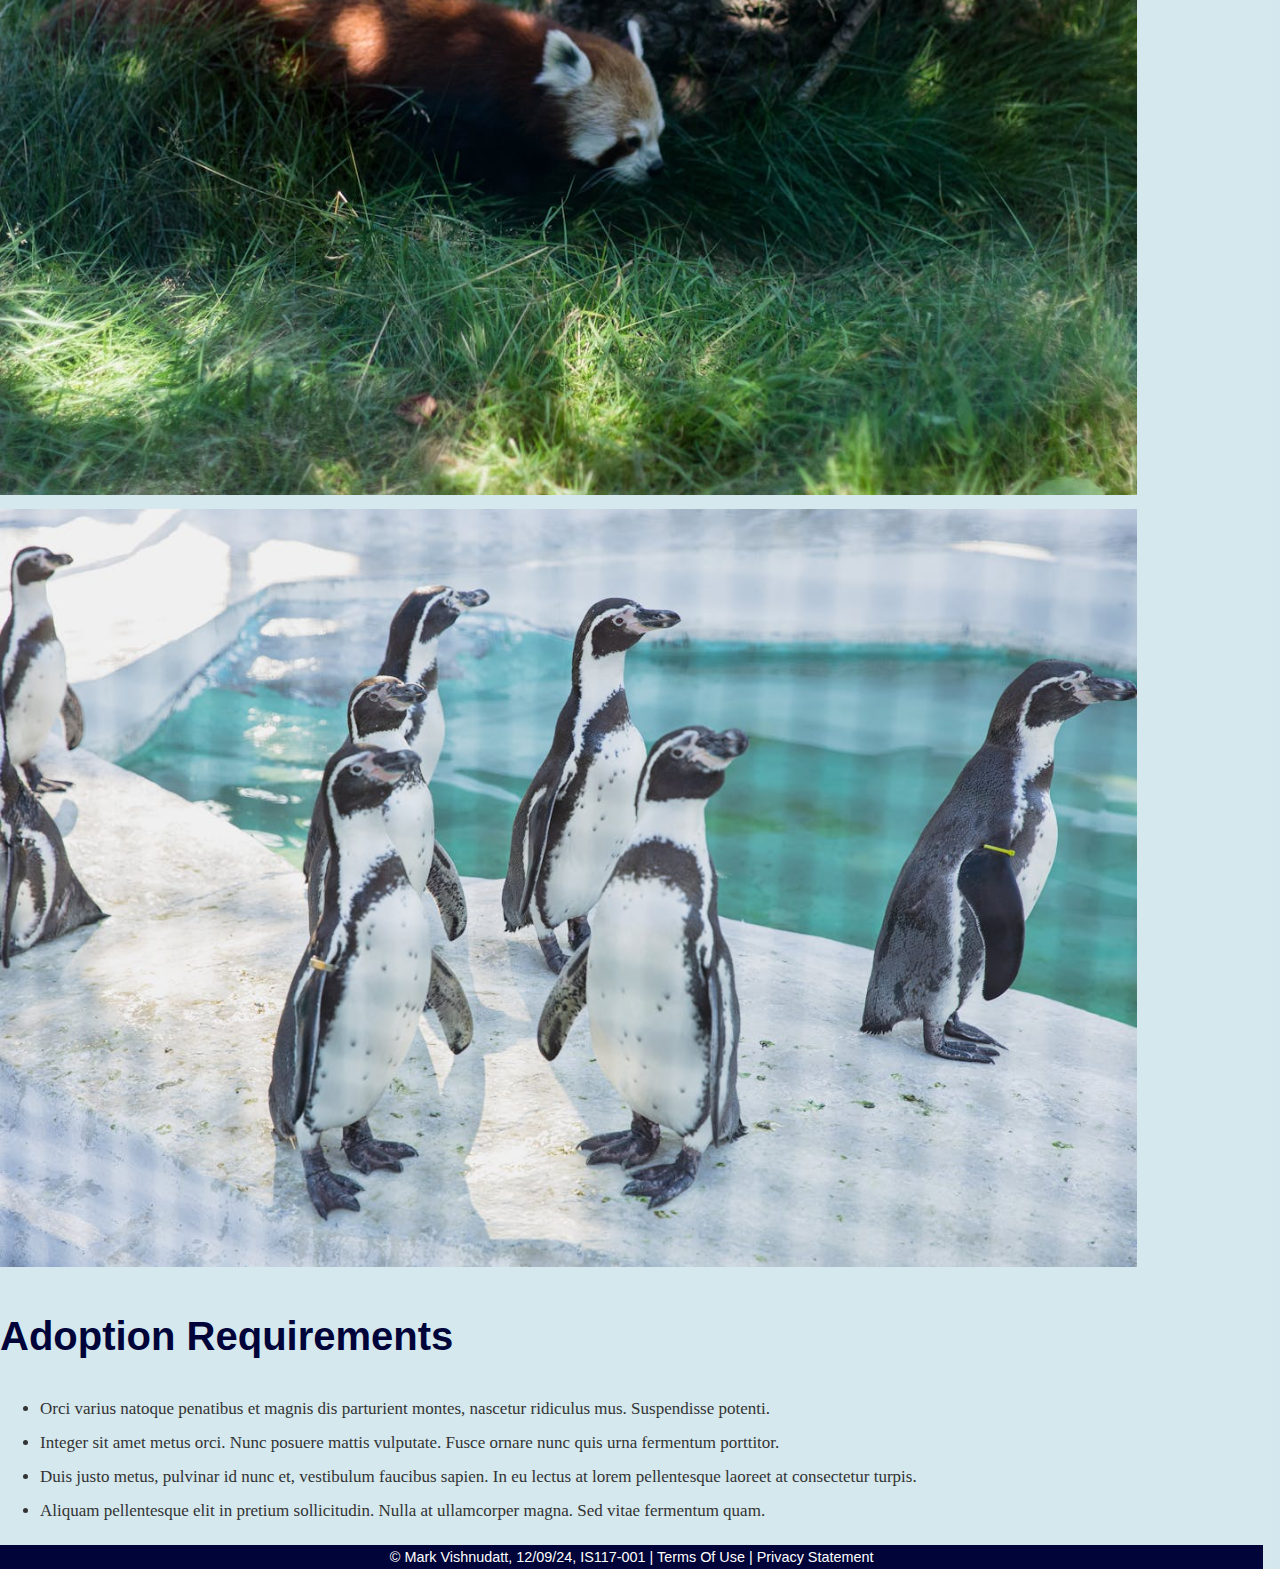
<file: pages/adopt.html>
<!-- DEVELOPER: Mark Vishnudatt, IS117-001, Fall 2024 -->
<!DOCTYPE html>
<html lang="en">
<head>
    <meta charset="UTF-8">
    <title>SaveTheWild Society</title>
    <link rel="shortcut icon" href="../images/logo.png">
    <!-- CSS only -->
    <link href="https://cdn.jsdelivr.net/npm/bootstrap@5.0.2/dist/css/bootstrap.min.css"
          rel="stylesheet"
          integrity="sha384-EVSTQN3/azprG1Anm3QDgpJLIm9Nao0Yz1ztcQTwFspd3yD65VohhpuuCOmLASjC"
          crossorigin="anonymous">
    <link href="../css/main.css" rel="stylesheet">
</head>

<body>
    <div class="container-fluid p-0">
        <div class="row">
            <nav class="navbar navbar-expand-md justify-content-start bg-dark navbar-dark col-12">
                <a class="navbar-brand" href="../index.html"><img src="../images/logo.png" alt="Company Logo" width="100"></a>
                <button class="navbar-toggler" type="button" 
                        data-bs-toggle="collapse" data-bs-target="#collapsibleNavbar">
                    <span class="navbar-toggler-icon"></span>
                </button>
                <div class="collapse navbar-collapse" id="collapsibleNavbar">
                    <ul class="navbar-nav">
                        <li class="nav-item dropdown">
                            <a class="nav-link dropdown-toggle" href="#" id="navbardrop"
                               data-bs-toggle="dropdown" role="button" data-bs-toggle="dropdown" aria-expanded="false">
                                How To Help
                            </a>
                            <div class="dropdown-menu">
                                <a class="dropdown-item" href="../pages/volunteer.html">Volunteer</a>
                                <a class="dropdown-item" href="../pages/adopt.html">Adopt</a>
                                <a class="dropdown-item" href="../pages/careers.html">Careers In Our Field</a>
                            </div>
                        </li>
                        <li class="nav-item">
                            <a class="nav-link" href="../pages/aboutUs.html">About Us</a>
                        </li>
                        <li class="nav-item">
                            <a class="nav-link" href="../pages/contact.html">Contact</a>
                        </li>
                        <li class="nav-item">
                            <a href="../pages/donate.html" class="btn btn-danger ms-auto me-5">DONATE</a>
                        </li>
                    </ul>
                </div>
            </nav>
        </div>

        <div class="container-fluid p-0 position-relative">
            <img src="../images/leopard.jpg" class="img-fluid w-100" alt="leopard banner">
            <div class="overlay-text">
                <h2>How to Adopt Endangered Animals</h2>
            </div>
        </div>
        <p style="background: rgba(139, 110, 3, 0.425); color: white; padding: 5px 10px; font-size: 17px; line-height: 2;">
            Lorem ipsum dolor 
            sit amet, consectetur adipiscing elit, sed do eiusmod tempor incididunt ut labore et dolore magna aliqua. 
            Suspendisse ut tortor libero. In scelerisque volutpat augue, id convallis justo finibus et. 
            Mauris faucibus eros vitae sodales vehicula. Praesent fringilla commodo ligula, eu porta odio pulvinar 
            vel. Ut a turpis sapien. Vestibulum ante ipsum primis in faucibus orci luctus et ultrices posuere 
            cubilia curae; Pellentesque sapien nisl, ornare et pellentesque eget, aliquam at leo. 
            Ut lobortis purus ac ante accumsan, in ullamcorper diam tincidunt. Cras ex mi, pulvinar sed 
            vestibulum vel, gravida sit amet felis. Phasellus convallis urna neque. Aenean vulputate scelerisque 
            lectus, id aliquam ipsum consectetur et. Cras scelerisque luctus ligula eu tincidunt. In sagittis dictum bibendum.
        </p>

        <div class="container mt-5">
            <h2 class="text-center" style="font-size: 40px;">What Adoption Means</h2>
            <p class="text-center mt-3" style="color: rgb(0, 0, 0); font-size: 17px; line-height: 2;">
                Lorem ipsum dolor sit amet, consectetur adipiscing elit, sed do eiusmod 
                tempor incididunt ut labore et dolore magna aliqua. Ut enim ad minim veniam, quis nostrud exercitation 
                ullamco laboris nisi ut aliquip ex ea commodo consequat. Maecenas ut ligula semper, iaculis dolor 
                nec, congue turpis. Aliquam auctor neque et luctus elementum. Donec ac varius est. Cras vitae nulla 
                fringilla purus ultrices egestas sed lobortis enim. Fusce diam nulla, pellentesque interdum 
                sollicitudin id, tincidunt eget dolor.
            </p>
        </div>

        <div class="container mt-5">
            <h2 class="text-center" style="font-size: 40px;">Animals Needing Adoption</h2>
            <div class="row mt-3">
                <div class="col-md-6 text-center">
                    <img src="../images/sanctuarygreymonkey.jpg" class="img-fluid" alt="Sanctuary Grey Monkey" style="max-width: 90%; margin-bottom: 10px;">
                </div>
                <div class="col-md-6 text-center">
                    <img src="../images/sanctuarykoala.jpg" class="img-fluid" alt="Sanctuary Koala" style="max-width: 90%; margin-bottom: 10px;">
                </div>
            </div>
            <div class="row mt-3">
                <div class="col-md-6 text-center">
                    <img src="../images/sanctuaryredpanda.jpg" class="img-fluid" alt="Sanctuary Red Panda" style="max-width: 90%; margin-bottom: 10px;">
                </div>
                <div class="col-md-6 text-center">
                    <img src="../images/sanctuarypenguins.jpg" class="img-fluid" alt="Sanctuary Penguins" style="max-width: 90%; margin-bottom: 10px;">
                </div>
            </div>
        </div>

        <div class="container mt-5">
            <h2 class="text-center" style="font-size: 40px;">Adoption Requirements</h2>
            <ul class="mt-3" style="color: rgb(0, 0, 0); font-size: 17px; line-height: 2;">
                <li>Orci varius natoque penatibus et magnis dis parturient montes, 
                    nascetur ridiculus mus. Suspendisse potenti.</li>
                <li>Integer sit amet metus orci. Nunc posuere mattis vulputate. 
                    Fusce ornare nunc quis urna fermentum porttitor.</li>
                <li>Duis justo metus, pulvinar id nunc et, vestibulum faucibus 
                    sapien. In eu lectus at lorem pellentesque laoreet at consectetur turpis.</li>
                <li>Aliquam pellentesque elit in 
                    pretium sollicitudin. Nulla at ullamcorper magna. Sed vitae fermentum quam.</li>
            </ul>
        </div>

        <!-- Footer -->
        <footer class="footer page-footer font-medium mt-5">
            <div class="container">
                <div class="row">
                    <span class="text-muted">&copy; Mark Vishnudatt, 12/09/24, IS117-001 | Terms Of Use | Privacy Statement</span>
                </div>
            </div>
        </footer>
    </div>

    <!-- Javascript Bundle with Popper -->
    <script src="https://cdn.jsdelivr.net/npm/bootstrap@5.0.2/dist/js/bootstrap.bundle.min.js"
            integrity="sha384-MrcW6ZMFYlzcLA8Nl+NtUVF0sA7MsXsP1UyJoMp4YLEuNSfAP+JcXn/tWtIaxVXM"
            crossorigin="anonymous">
    </script>
</body>
</html>
</file>
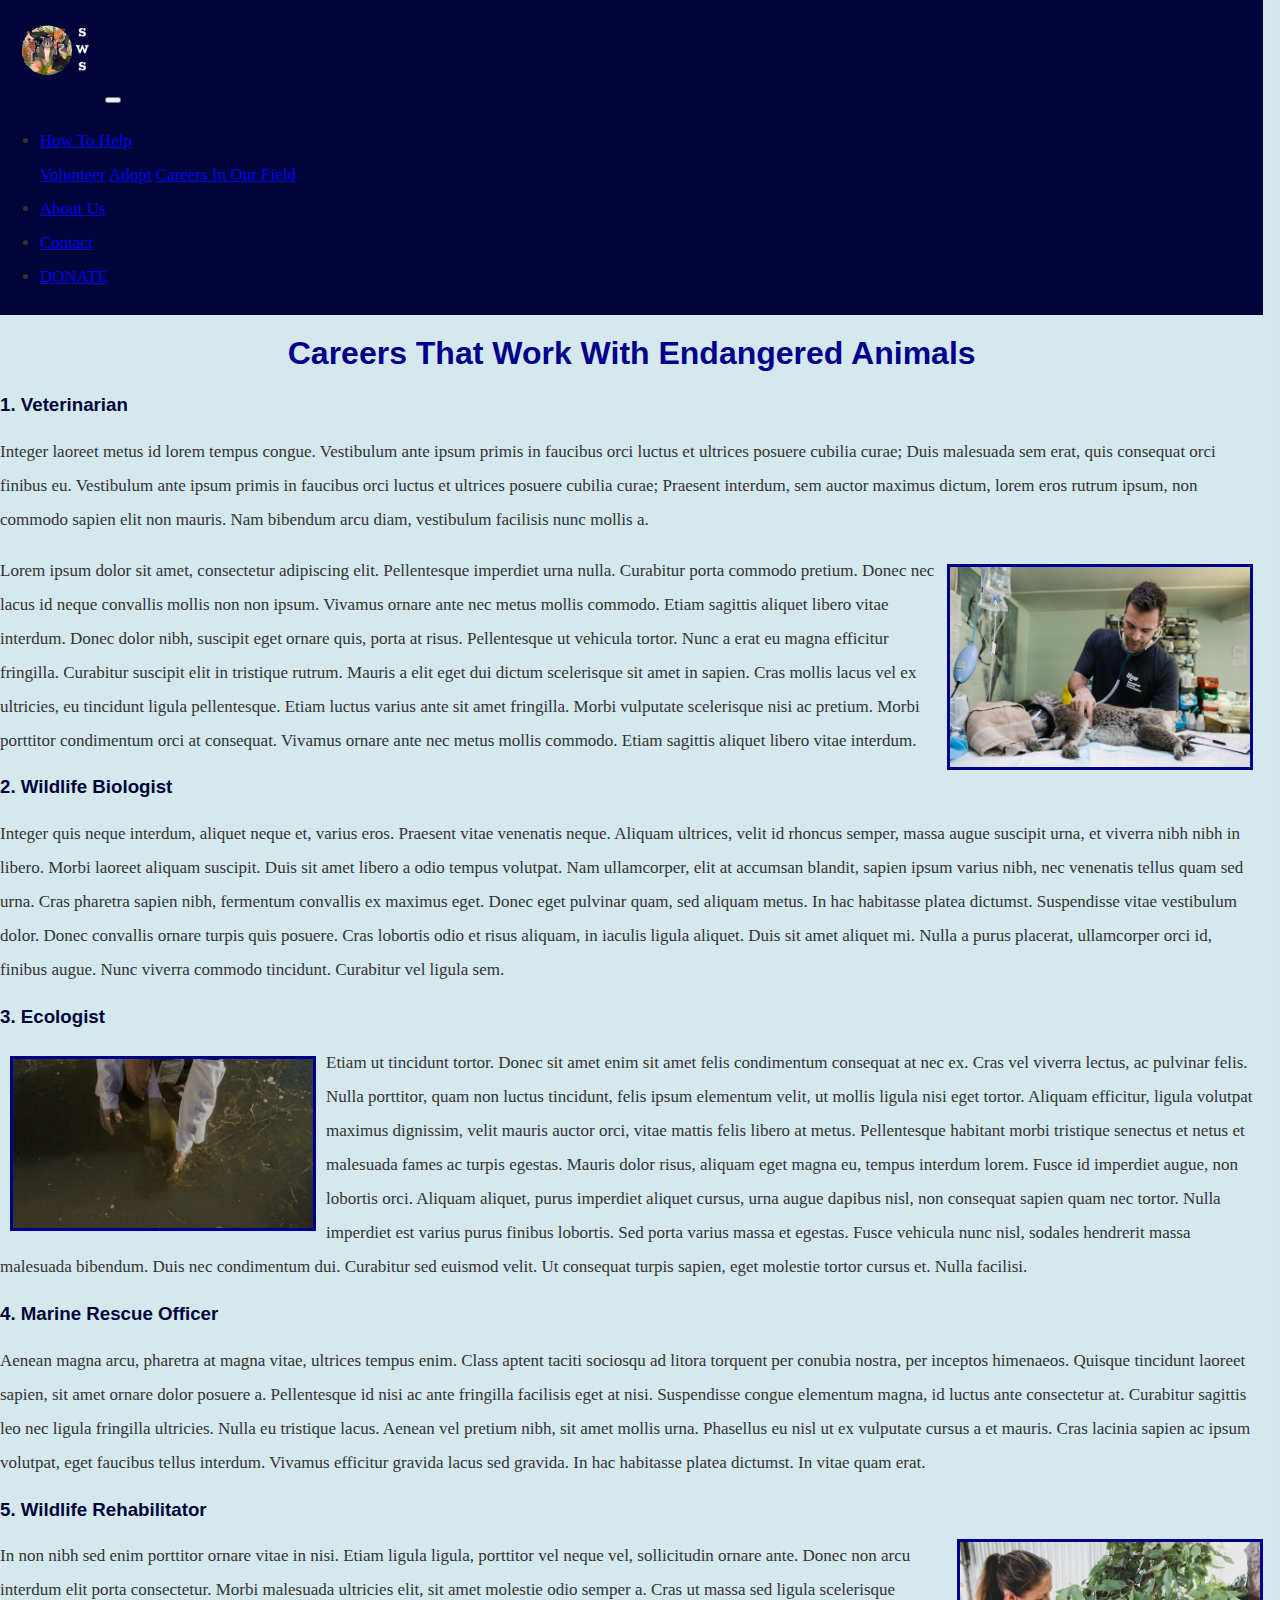
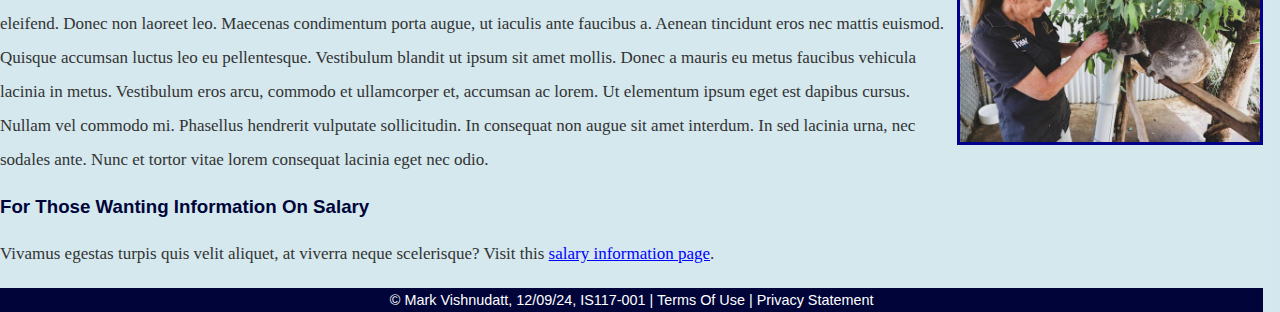
<file: pages/careers.html>
<!-- DEVELOPER: Mark Vishnudatt, IS117-001, Fall 2024 -->
<!DOCTYPE html>
<html lang="en">
<head>
    <meta charset="UTF-8">
    <title>SaveTheWild Society</title>
    <link rel="shortcut icon" href="../images/logo.png">
    <!-- CSS only -->
    <link href="https://cdn.jsdelivr.net/npm/bootstrap@5.0.2/dist/css/bootstrap.min.css"
          rel="stylesheet"
          integrity="sha384-EVSTQN3/azprG1Anm3QDgpJLIm9Nao0Yz1ztcQTwFspd3yD65VohhpuuCOmLASjC"
          crossorigin="anonymous">
    <link href="../css/main.css" rel="stylesheet">
</head>

<body>
    <div class="container-fluid p-0">
        <div class="row">
            <nav class="navbar navbar-expand-md justify-content-start bg-dark navbar-dark col-12">
                <a class="navbar-brand" href="../index.html"><img src="../images/logo.png" alt="Company Logo" width="100"></a>
                <button class="navbar-toggler" type="button" 
                        data-bs-toggle="collapse" data-bs-target="#collapsibleNavbar">
                    <span class="navbar-toggler-icon"></span>
                </button>
                <div class="collapse navbar-collapse" id="collapsibleNavbar">
                    <ul class="navbar-nav">
                        <li class="nav-item dropdown">
                            <a class="nav-link dropdown-toggle" href="#" id="navbardrop"
                               data-bs-toggle="dropdown" role="button" data-bs-toggle="dropdown" aria-expanded="false">
                                How To Help
                            </a>
                            <div class="dropdown-menu">
                                <a class="dropdown-item" href="../pages/volunteer.html">Volunteer</a>
                                <a class="dropdown-item" href="../pages/adopt.html">Adopt</a>
                                <a class="dropdown-item" href="../pages/careers.html">Careers In Our Field</a>
                            </div>
                        </li>
                        <li class="nav-item">
                            <a class="nav-link" href="../pages/aboutUs.html">About Us</a>
                        </li>
                        <li class="nav-item">
                            <a class="nav-link" href="../pages/contact.html">Contact</a>
                        </li>
                        <li class="nav-item">
                            <a href="../pages/donate.html" class="btn btn-danger ms-auto me-5">DONATE</a>
                        </li>
                    </ul>
                </div>
            </nav>
        </div>

        <h1 style="text-align: center; margin-top: 20px; color: darkblue;">Careers That Work With Endangered Animals</h1>

        <div class="container mt-5">
            <div class="mb-4">
                <h3>1. Veterinarian</h3>
                <p>
                    Integer laoreet metus id lorem tempus congue. Vestibulum ante ipsum primis in faucibus orci 
                    luctus et ultrices posuere cubilia curae; Duis malesuada sem erat, quis consequat orci finibus 
                    eu. Vestibulum ante ipsum primis in faucibus orci luctus et ultrices posuere cubilia curae; 
                    Praesent interdum, sem auctor maximus dictum, lorem eros rutrum ipsum, non commodo sapien elit 
                    non mauris. Nam bibendum arcu diam, vestibulum facilisis nunc mollis a.
                </p>
                <div class="careers-img">
                    <img src="../images/veterinarianwithkoala.jpg" alt="Veterinarian with Koala" style="float: right; margin: 10px; border: 3px solid darkblue;">
                </div>
                <p>
                    Lorem ipsum dolor sit amet, consectetur adipiscing elit. Pellentesque imperdiet urna nulla. 
                    Curabitur porta commodo pretium. Donec nec lacus id neque convallis mollis non non ipsum. 
                    Vivamus ornare ante nec metus mollis commodo. Etiam sagittis aliquet libero vitae interdum. 
                    Donec dolor nibh, suscipit eget ornare quis, porta at risus. Pellentesque ut vehicula tortor. 
                    Nunc a erat eu magna efficitur fringilla. Curabitur suscipit elit in tristique rutrum. 
                    Mauris a elit eget dui dictum scelerisque sit amet in sapien. Cras mollis lacus 
                    vel ex ultricies, eu tincidunt ligula pellentesque. Etiam luctus varius ante sit amet fringilla. 
                    Morbi vulputate scelerisque nisi ac pretium. Morbi porttitor condimentum orci at consequat. 
                    Vivamus ornare ante nec metus mollis commodo. Etiam sagittis aliquet libero vitae interdum.
                </p>
            </div>
        
            <div class="mb-4">
                <h3>2. Wildlife Biologist</h3>
                <p>
                    Integer quis neque interdum, aliquet neque et, varius eros. Praesent vitae venenatis neque. 
                    Aliquam ultrices, velit id rhoncus semper, massa augue suscipit urna, et viverra nibh nibh 
                    in libero. Morbi laoreet aliquam suscipit. Duis sit amet libero a odio tempus volutpat. Nam 
                    ullamcorper, elit at accumsan blandit, sapien ipsum varius nibh, nec venenatis tellus quam sed 
                    urna. Cras pharetra sapien nibh, fermentum convallis ex maximus eget. Donec eget pulvinar quam, 
                    sed aliquam metus. In hac habitasse platea dictumst. Suspendisse vitae vestibulum dolor. 
                    Donec convallis ornare turpis quis posuere. Cras lobortis odio et risus aliquam, in iaculis 
                    ligula aliquet. Duis sit amet aliquet mi. Nulla a purus placerat, ullamcorper orci id, finibus 
                    augue. Nunc viverra commodo tincidunt. Curabitur vel ligula sem.
                </p>
            </div>
        
            <div class="mb-4">
                <h3>3. Ecologist</h3>
                <div class="careers-img">
                    <img src="../images/ecologistinwater.jpg" alt="Ecologist in the field" style="float: left; margin: 10px; border: 3px solid darkblue;">
                </div>
                <p>
                    Etiam ut tincidunt tortor. Donec sit amet enim sit amet felis condimentum consequat at nec ex. 
                    Cras vel viverra lectus, ac pulvinar felis. Nulla porttitor, quam non luctus tincidunt, felis 
                    ipsum elementum velit, ut mollis ligula nisi eget tortor. Aliquam efficitur, ligula volutpat 
                    maximus dignissim, velit mauris auctor orci, vitae mattis felis libero at metus. Pellentesque 
                    habitant morbi tristique senectus et netus et malesuada fames ac turpis egestas. Mauris dolor 
                    risus, aliquam eget magna eu, tempus interdum lorem. Fusce id imperdiet augue, non lobortis 
                    orci. Aliquam aliquet, purus imperdiet aliquet cursus, urna augue dapibus nisl, non consequat 
                    sapien quam nec tortor. Nulla imperdiet est varius purus finibus lobortis. Sed porta varius 
                    massa et egestas. Fusce vehicula nunc nisl, sodales hendrerit massa malesuada bibendum. Duis 
                    nec condimentum dui. Curabitur sed euismod velit. Ut consequat turpis sapien, eget molestie 
                    tortor cursus et. Nulla facilisi.
                </p>
            </div>
        
            <div class="mb-4">
                <h3>4. Marine Rescue Officer</h3>
                <p>
                    Aenean magna arcu, pharetra at magna vitae, ultrices tempus enim. Class aptent taciti sociosqu 
                    ad litora torquent per conubia nostra, per inceptos himenaeos. Quisque tincidunt laoreet 
                    sapien, sit amet ornare dolor posuere a. Pellentesque id nisi ac ante fringilla facilisis 
                    eget at nisi. Suspendisse congue elementum magna, id luctus ante consectetur at. Curabitur 
                    sagittis leo nec ligula fringilla ultricies. Nulla eu tristique lacus. Aenean vel pretium 
                    nibh, sit amet mollis urna. Phasellus eu nisl ut ex vulputate cursus a et mauris. Cras lacinia 
                    sapien ac ipsum volutpat, eget faucibus tellus interdum. Vivamus efficitur gravida lacus sed 
                    gravida. In hac habitasse platea dictumst. In vitae quam erat.
                </p>
            </div>
        
            <div class="mb-4">
                <h3>5. Wildlife Rehabilitator</h3>
                <div class="careers-img">
                    <img src="../images/wildliferehabilitator.jpg" alt="Wildlife Rehabilitator" style="float: right; border: 3px solid darkblue;">
                </div>
                <p>
                    In non nibh sed enim porttitor ornare vitae in nisi. Etiam ligula ligula, porttitor vel neque 
                    vel, sollicitudin ornare ante. Donec non arcu interdum elit porta consectetur. Morbi malesuada 
                    ultricies elit, sit amet molestie odio semper a. Cras ut massa sed ligula scelerisque eleifend. 
                    Donec non laoreet leo. Maecenas condimentum porta augue, ut iaculis ante faucibus a. Aenean 
                    tincidunt eros nec mattis euismod. Quisque accumsan luctus leo eu pellentesque. Vestibulum 
                    blandit ut ipsum sit amet mollis. Donec a mauris eu metus faucibus vehicula lacinia in metus. 
                    Vestibulum eros arcu, commodo et ullamcorper et, accumsan ac lorem. Ut elementum ipsum eget est 
                    dapibus cursus. Nullam vel commodo mi. Phasellus hendrerit vulputate sollicitudin. In consequat 
                    non augue sit amet interdum. In sed lacinia urna, nec sodales ante. Nunc et tortor vitae 
                    lorem consequat lacinia eget nec odio.
                </p>
            </div>

            <div class="mb-4">
                <h3>For Those Wanting Information On Salary</h3>
                <p>
                    Vivamus egestas turpis quis velit aliquet, at viverra neque scelerisque? 
                    Visit this <a href="https://www.indeed.com/q-conservation-endangered-species-jobs.html?vjk=dd8a5bbf47fde792" 
                    target="_blank" style="text-decoration: underline; color: blue;">salary information page</a>.
                </p>
            </div>            
        
        <!-- Footer -->
        <footer class="footer page-footer font-medium mt-5">
            <div class="container">
                <div class="row">
                    <span class="text-muted">&copy; Mark Vishnudatt, 12/09/24, IS117-001 | Terms Of Use | Privacy Statement</span>
                </div>
            </div>
        </footer>
    </div>

    <!-- Javascript Bundle with Popper -->
    <script src="https://cdn.jsdelivr.net/npm/bootstrap@5.0.2/dist/js/bootstrap.bundle.min.js"
            integrity="sha384-MrcW6ZMFYlzcLA8Nl+NtUVF0sA7MsXsP1UyJoMp4YLEuNSfAP+JcXn/tWtIaxVXM"
            crossorigin="anonymous">
    </script>
</body>
</html>
</file>
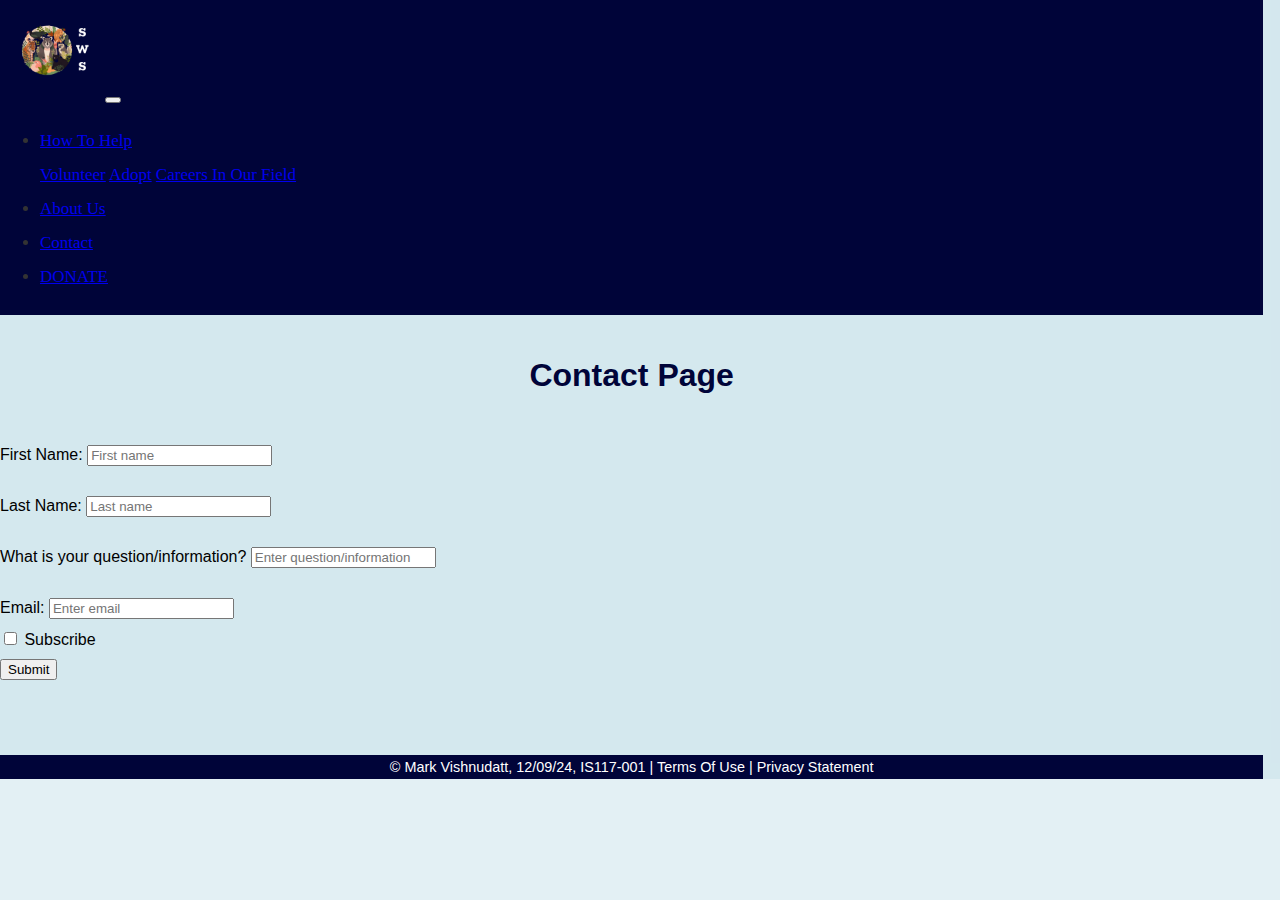
<file: pages/contact.html>
<!-- DEVELOPER: Mark Vishnudatt, IS117-001, Fall 2024 -->
<!DOCTYPE html>
<html lang="en">
<head>
    <meta charset="UTF-8">
    <title>SWS Contact Page</title>
    <link rel="shortcut icon" href="../images/logo.png">
    <!-- CSS only -->
    <link href="https://cdn.jsdelivr.net/npm/bootstrap@5.0.2/dist/css/bootstrap.min.css"
          rel="stylesheet"
          integrity="sha384-EVSTQN3/azprG1Anm3QDgpJLIm9Nao0Yz1ztcQTwFspd3yD65VohhpuuCOmLASjC"
          crossorigin="anonymous">
    <link href="../css/main.css" rel="stylesheet">
</head>
<body>
    <div class="container-fluid p-0">
        <div class="row">
            <nav class="navbar navbar-expand-md justify-content-start bg-dark navbar-dark col-12">
                <a class="navbar-brand" href="../index.html"><img src="../images/logo.png" alt="Company Logo" height="100"></a>
                <button class="navbar-toggler" type="button" 
                        data-bs-toggle="collapse" data-bs-target="#collapsibleNavbar">
                    <span class="navbar-toggler-icon"></span>
                </button>
                <div class="collapse navbar-collapse" id="collapsibleNavbar">
                    <ul class="navbar-nav">
                        <li class="nav-item dropdown">
                            <a class="nav-link dropdown-toggle" href="#" id="navbardrop"
                               data-bs-toggle="dropdown" role="button" data-bs-toggle="dropdown" aria-expanded="false">
                                How To Help
                            </a>
                            <div class="dropdown-menu">
                                <a class="dropdown-item" href="../pages/volunteer.html">Volunteer</a>
                                <a class="dropdown-item" href="../pages/adopt.html">Adopt</a>
                                <a class="dropdown-item" href="../pages/careers.html">Careers In Our Field</a>
                            </div>
                        </li>
                        <li class="nav-item">
                            <a class="nav-link" href="../pages/aboutUs.html">About Us</a>
                        </li>
                        <li class="nav-item">
                            <a class="nav-link" href="../pages/contact.html">Contact</a>
                        </li>
                        <li>
                            <a href="../pages/donate.html" class="btn btn-danger ms-auto me-5">DONATE</a>
                        </li>
                    </ul>
                </div>
            </nav>
        </div>    
        <div class="container">
            <div class="row">
            <form action="">
                <div class="form-group">
                    <h1 style="text-align: center; padding-top: 20px; padding-bottom: 30px;">Contact Page</h1>
                </div>
                <div class="form-group" style="padding-bottom: 30px;">
                    <label for="firstname">First Name:</label>
                    <input type="text" class="form-control" id="firstname"
                            placeholder="First name" name="firstname">
                </div>
                <div class="form-group" style="padding-bottom: 30px;">
                    <label for="lastname">Last Name:</label>
                    <input type="text" class="form-control" id="lastname"
                            placeholder="Last name" name="lastname">
                </div>
                <div class="form-group" style="padding-bottom: 30px;">
                    <label for="What is your question/information?">What is your question/information?</label>
                    <input type="text" class="form-control" id="lastname"
                            placeholder="Enter question/information" name="Enter question/information">
                </div>
                <div class="form-group" style="padding-bottom: 10px;">
                    <label for="email">Email:</label>
                    <input type="email" class="form-control" id="email"
                            placeholder="Enter email" name="email">
                </div>
                <div class="form-group form-check" style="padding-bottom: 10px;">
                    <label class="form-check-label">
                        <input class="form-check-input"
                                type="checkbox" name="subscribe"> Subscribe
                    </label>
                </div>
                <button type="submit" class="btn btn-primary">Submit</button>
            </form>
            </div>
        </div>
        <footer class="footer page-footer font-medium" style="margin-top: 75px;">
            <div class="container">
                <div class="row">
                    <span class="text-muted">&copy; Mark Vishnudatt, 12/09/24, IS117-001 |  Terms Of Use  |  Privacy Statement</span>
                </div>
            </div>
        </footer>
    </div>
    <!-- Javascript Bundle with Popper -->
    <script src="https://cdn.jsdelivr.net/npm/bootstrap@5.0.2/dist/js/bootstrap.bundle.min.js"
            integrity="sha384-MrcW6ZMFYlzcLA8Nl+NtUVF0sA7MsXsP1UyJoMp4YLEuNSfAP+JcXn/tWtIaxVXM"
            crossorigin="anonymous">
    </script>
</body>
</html>
</file>
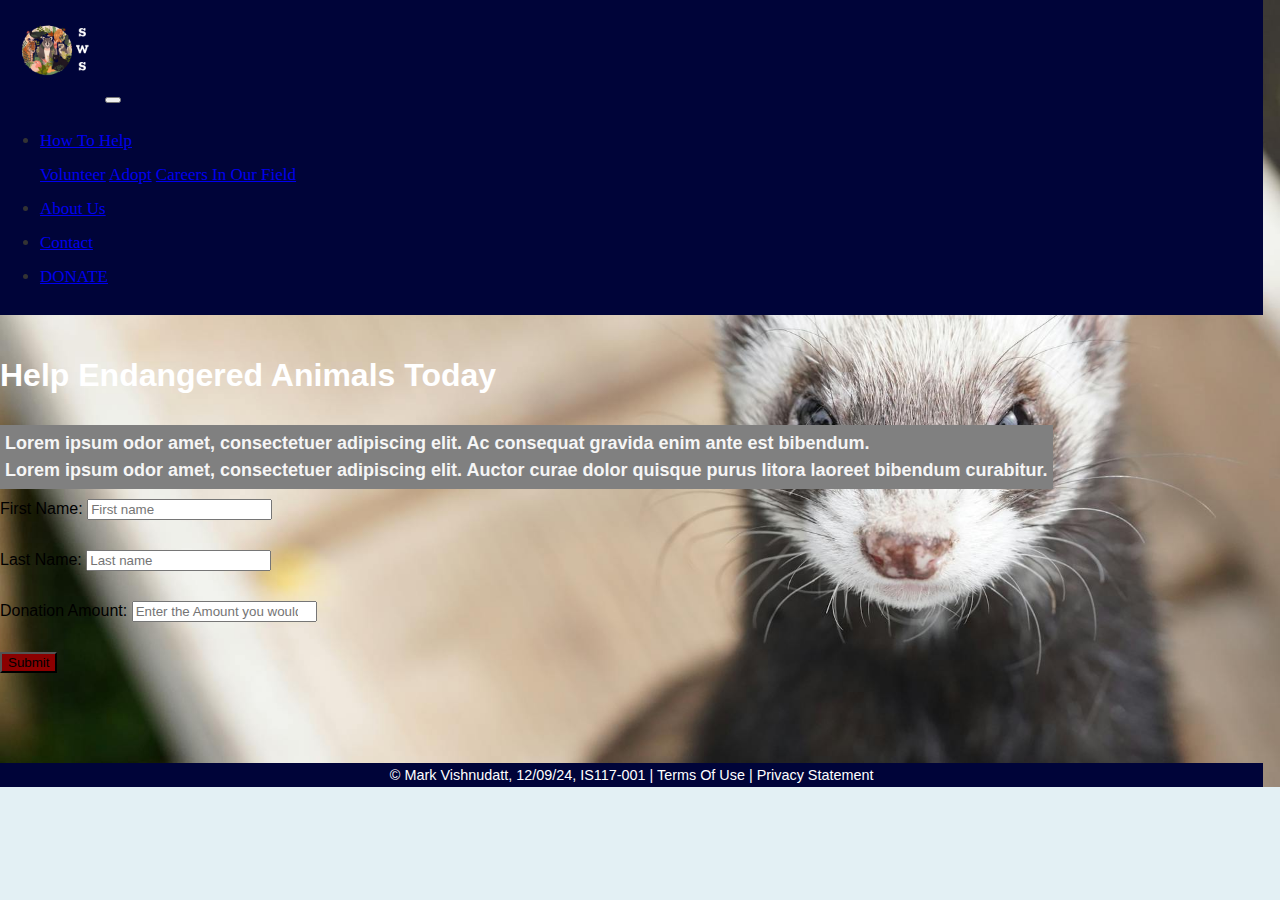
<file: pages/donate.html>
<!-- DEVELOPER: Mark Vishnudatt, IS117-001, Fall 2024 -->
<!DOCTYPE html>
<html lang="en">
<head>
    <meta charset="UTF-8">
    <title>SWS Donation Page</title>
    <link rel="shortcut icon" href="../images/logo.png">
    <!-- CSS only -->
    <link href="https://cdn.jsdelivr.net/npm/bootstrap@5.0.2/dist/css/bootstrap.min.css"
          rel="stylesheet"
          integrity="sha384-EVSTQN3/azprG1Anm3QDgpJLIm9Nao0Yz1ztcQTwFspd3yD65VohhpuuCOmLASjC"
          crossorigin="anonymous">
    <link href="../css/main.css" rel="stylesheet">

</head>
<body style="background-image: url('../images/BlackfootedFerret.jpg'); background-size: cover; 
background-position: center;">
    <div class="container-fluid p-0">
        <div class="row">
            <nav class="navbar navbar-expand-md justify-content-start bg-dark navbar-dark col-12">
                <a class="navbar-brand" href="../index.html"><img src="../images/logo.png" alt="Company Logo" height="100"></a>
                <button class="navbar-toggler" type="button" 
                        data-bs-toggle="collapse" data-bs-target="#collapsibleNavbar">
                    <span class="navbar-toggler-icon"></span>
                </button>
                <div class="collapse navbar-collapse" id="collapsibleNavbar">
                    <ul class="navbar-nav">
                        <li class="nav-item dropdown">
                            <a class="nav-link dropdown-toggle" href="#" id="navbardrop"
                               data-bs-toggle="dropdown" role="button" data-bs-toggle="dropdown" aria-expanded="false">
                                How To Help
                            </a>
                            <div class="dropdown-menu">
                                <a class="dropdown-item" href="../pages/volunteer.html">Volunteer</a>
                                <a class="dropdown-item" href="../pages/adopt.html">Adopt</a>
                                <a class="dropdown-item" href="../pages/careers.html">Careers In Our Field</a>
                            </div>
                        </li>
                        <li class="nav-item">
                            <a class="nav-link" href="../pages/aboutUs.html">About Us</a>
                        </li>
                        <li class="nav-item">
                            <a class="nav-link" href="../pages/contact.html">Contact</a>
                        </li>
                        <li>
                            <a href="../pages/donate.html" class="btn btn-danger ms-auto me-5">DONATE</a>
                        </li>
                    </ul>
                </div>
            </nav>
        </div>    

        <div class="container">
            <div class="row justify-content-start align-items-start">
                <div class="col-md-6">
                    <form action="">
                        <div class="form-group">
                            <h1 style="padding-top: 20px; padding-bottom: 10px; font-size: xx-large; color: white;">
                                Help Endangered Animals Today</h1>
                        </div>
                        <div class="form-group" style="background-color: grey; background-blend-mode: luminosity; 
                        display: inline-block; padding: 5px;">
                            <h1 style="margin: 0; font-size: large; color: whitesmoke; line-height: 1.5;">
                                Lorem ipsum odor amet, consectetuer adipiscing elit. Ac consequat gravida 
                                enim ante est bibendum.<br> Lorem ipsum odor amet, consectetuer adipiscing elit. 
                                Auctor curae dolor quisque purus litora laoreet bibendum curabitur.
                            </h1>
                        </div>
                        <div class="form-group" style="padding-bottom: 30px; padding-top: 10px;">
                            <label for="firstname">First Name:</label>
                            <input type="text" class="form-control" id="firstname"
                                   placeholder="First name" name="firstname">
                        </div>
                        <div class="form-group" style="padding-bottom: 30px;">
                            <label for="lastname">Last Name:</label>
                            <input type="text" class="form-control" id="lastname"
                                   placeholder="Last name" name="lastname">
                        </div>
                        <div class="form-group" style="padding-bottom: 30px;">
                            <label for="number">Donation Amount:</label>
                            <input type="number" class="form-control" id="donate"
                                   placeholder="Enter the Amount you would like to donate" name="Donation Amount">
                        </div>
                        <button type="submit" class="btn btn-primary" style="background-color: darkred;">Submit</button>
                    </form>
                </div>
            </div>
        </div>
        
        <footer class="footer page-footer font-medium" style="margin-top: 90px;">
            <div class="container">
                <div class="row">
                    <span class="text-muted">&copy; Mark Vishnudatt, 12/09/24, IS117-001 |  Terms Of Use  |  Privacy Statement</span>
                </div>
            </div>
        </footer>
    </div>
    <!-- Javascript Bundle with Popper -->
    <script src="https://cdn.jsdelivr.net/npm/bootstrap@5.0.2/dist/js/bootstrap.bundle.min.js"
            integrity="sha384-MrcW6ZMFYlzcLA8Nl+NtUVF0sA7MsXsP1UyJoMp4YLEuNSfAP+JcXn/tWtIaxVXM"
            crossorigin="anonymous">
    </script>
</body>
</html>
</file>
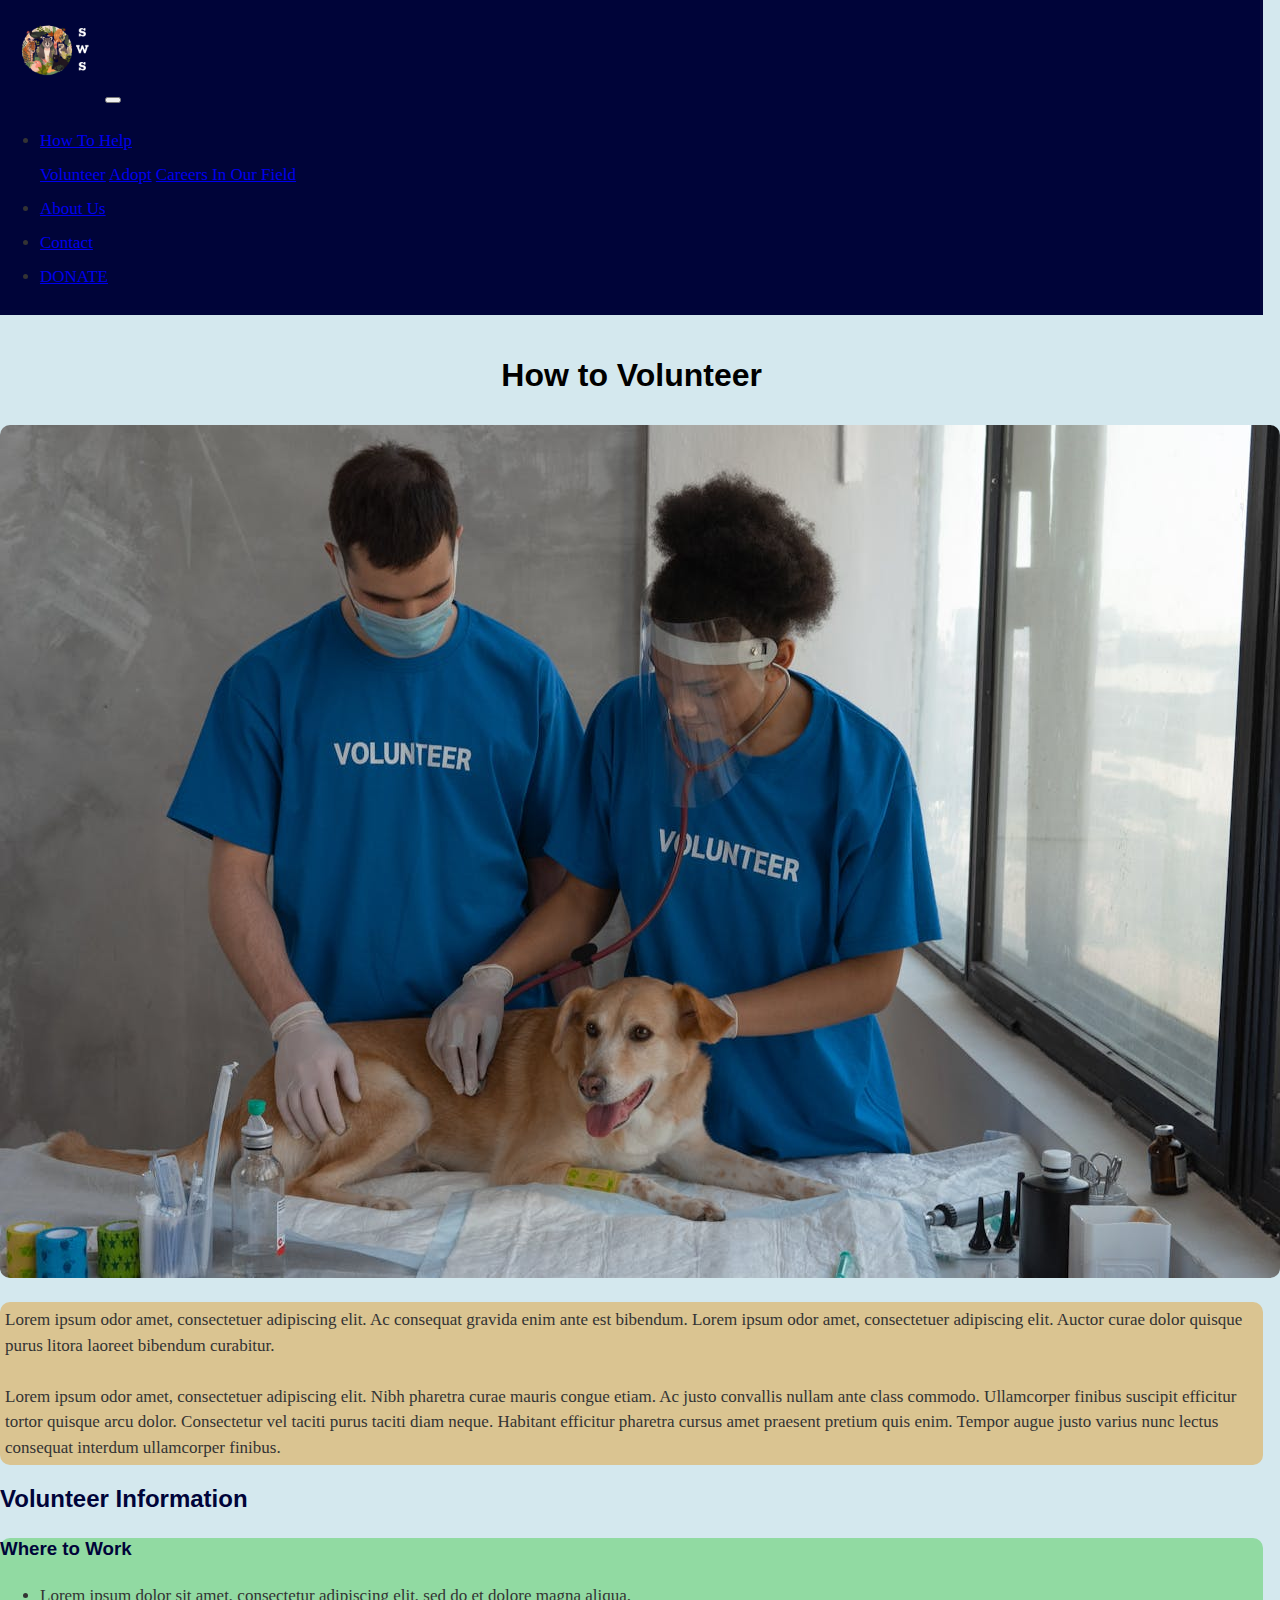
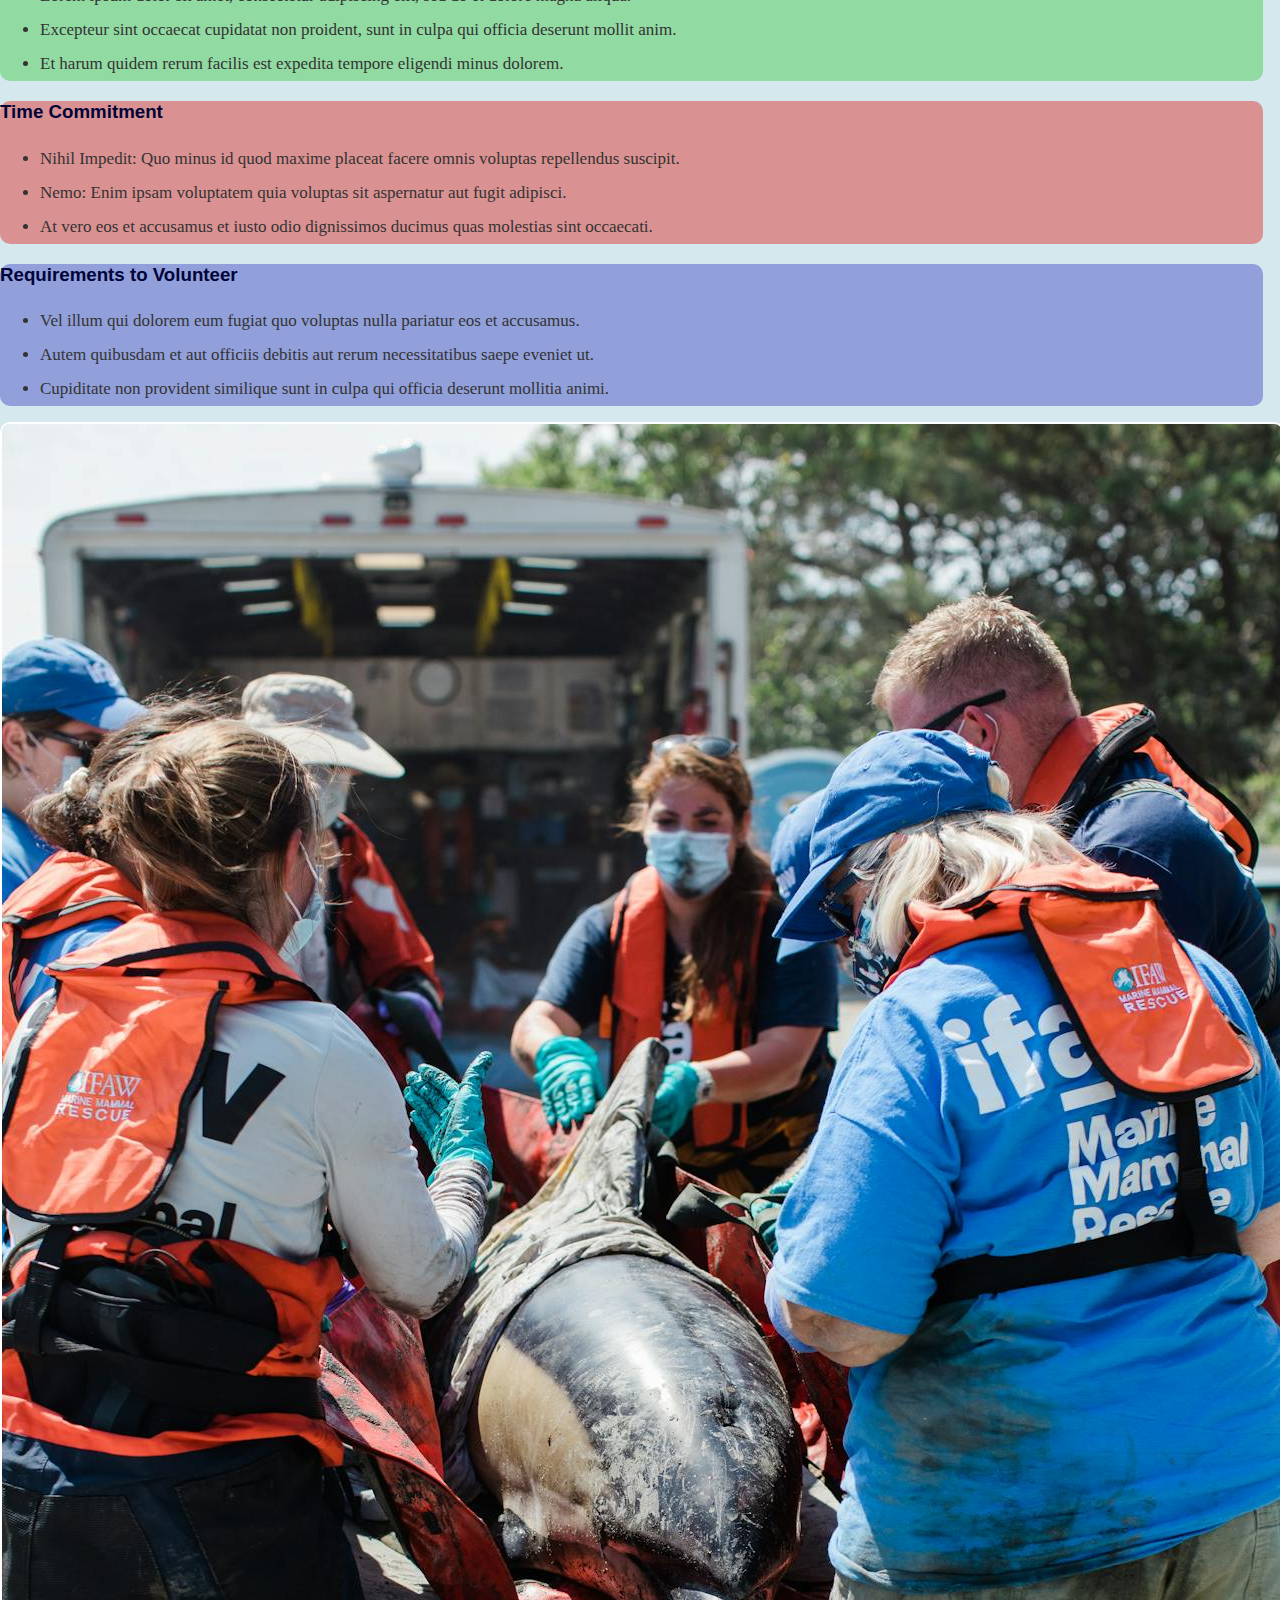
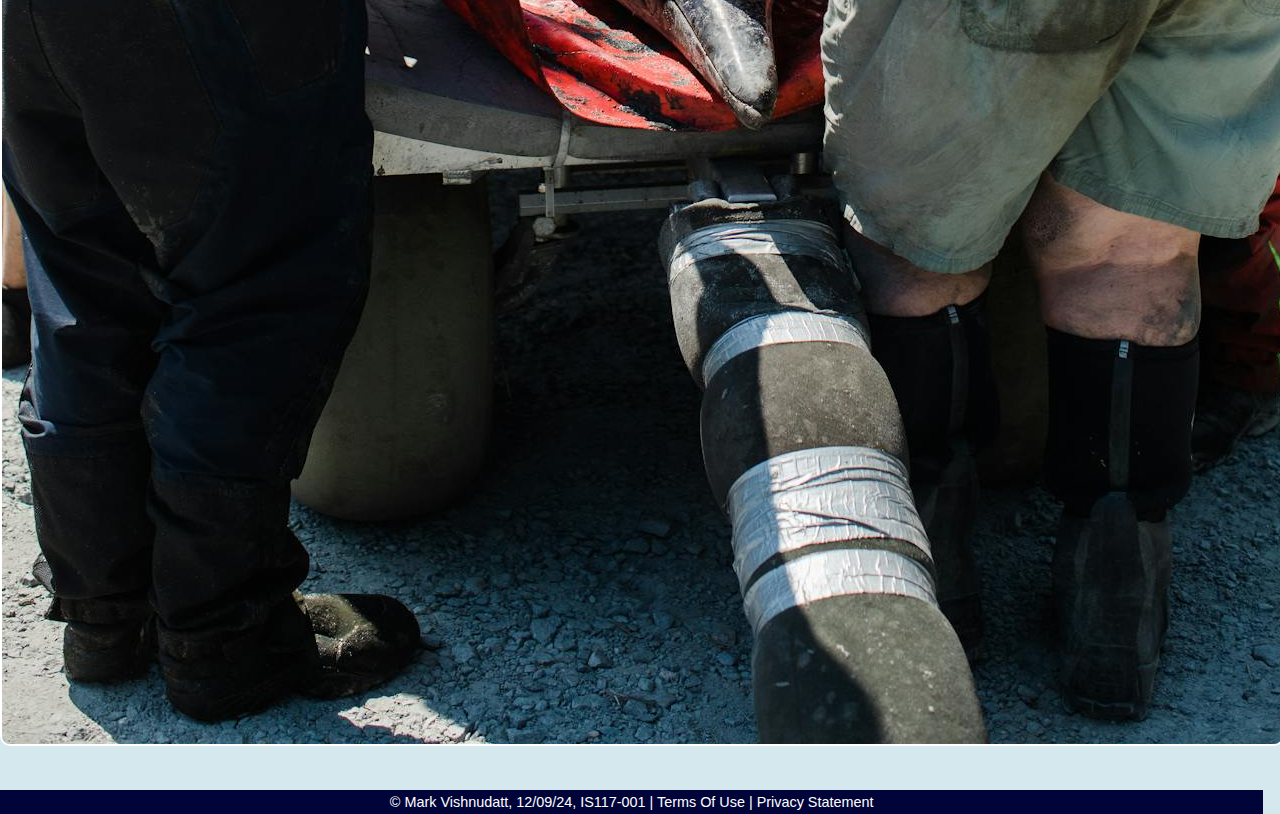
<file: pages/volunteer.html>
<!-- DEVELOPER: Mark Vishnudatt, IS117-001, Fall 2024 -->
<!DOCTYPE html>
<html lang="en">
<head>
    <meta charset="UTF-8">
    <title>SaveTheWild Society</title>
    <link rel="shortcut icon" href="../images/logo.png">
    <!-- CSS only -->
    <link href="https://cdn.jsdelivr.net/npm/bootstrap@5.0.2/dist/css/bootstrap.min.css"
          rel="stylesheet"
          integrity="sha384-EVSTQN3/azprG1Anm3QDgpJLIm9Nao0Yz1ztcQTwFspd3yD65VohhpuuCOmLASjC"
          crossorigin="anonymous">
    <link href="../css/main.css" rel="stylesheet">
</head>
<body>
<div class="container-fluid p-0">
    <div class="row">
        <nav class="navbar navbar-expand-md justify-content-start bg-dark navbar-dark col-12">
            <a class="navbar-brand" href="../index.html"><img src="../images/logo.png" alt="Company Logo" width="100"></a>
            <button class="navbar-toggler" type="button" 
                    data-bs-toggle="collapse" data-bs-target="#collapsibleNavbar">
                <span class="navbar-toggler-icon"></span>
            </button>
            <div class="collapse navbar-collapse" id="collapsibleNavbar">
                <ul class="navbar-nav">
                    <li class="nav-item dropdown">
                        <a class="nav-link dropdown-toggle" href="#" id="navbardrop"
                           data-bs-toggle="dropdown" role="button" data-bs-toggle="dropdown" aria-expanded="false">
                            How To Help
                        </a>
                        <div class="dropdown-menu">
                            <a class="dropdown-item" href="../pages/volunteer.html">Volunteer</a>
                            <a class="dropdown-item" href="../pages/adopt.html">Adopt</a>
                            <a class="dropdown-item" href="../pages/careers.html">Careers In Our Field</a>
                        </div>
                    </li>
                    <li class="nav-item">
                        <a class="nav-link" href="../pages/aboutUs.html">About Us</a>
                    </li>
                    <li class="nav-item">
                        <a class="nav-link" href="../pages/contact.html">Contact</a>
                    </li>
                    <li class="nav-item">
                        <a href="../pages/donate.html" class="btn btn-danger ms-auto me-5">DONATE</a>
                    </li>
                </ul>
            </div>
        </nav>
    </div>
    <div class="container">
        <div class="row">
            <div class="col-md-12">
                <form action="">
                    <div class="form-group">
                        <h1 style="padding-top: 20px; padding-bottom: 10px; color: rgb(0, 0, 0); text-align: center;">
                            How to Volunteer
                        </h1>
                    </div>
                    <div class="form-group">
                        <img src="../images/peoplevolunteering.jpg" alt="Volunteer Image" class="img-fluid" style="border-radius: 10px;">
                    </div>
                </form>
            </div>
            <div class="col-md-12">
                <form action="">
                    <div class="form-group" style="background-color: rgb(218, 196, 145); background-blend-mode: luminosity; 
                    display: inline-block; padding: 5px; margin-top: 20px; border-radius: 10px;">
                        <p style="margin: 0; line-height: 1.5;">
                            Lorem ipsum odor amet, consectetuer adipiscing elit. Ac consequat gravida 
                            enim ante est bibendum. Lorem ipsum odor amet, consectetuer adipiscing elit. 
                            Auctor curae dolor quisque purus litora laoreet bibendum curabitur.
                            <br><br>
                            Lorem ipsum odor amet, consectetuer adipiscing elit. Nibh pharetra curae mauris
                             congue etiam. Ac justo convallis nullam ante class commodo. Ullamcorper finibus
                              suscipit efficitur tortor quisque arcu dolor. Consectetur vel taciti purus taciti
                               diam neque. Habitant efficitur pharetra cursus amet praesent pretium quis enim.
                                Tempor augue justo varius nunc lectus consequat interdum ullamcorper finibus.
                        </p>
                    </div>
                </form>
            </div>    
        </div>
    </div>
    <div class="container">
        <div class="row">
            <div class="col-md-12">
                <h2 class="text-center mt-4">Volunteer Information</h2>
            </div>
            <div class="col-md-8" style="margin-top: 25px;">
                <div class="p-3" style="background-color: rgb(145, 218, 162); border-radius: 10px;">
                    <h3>Where to Work</h3>
                    <ul>
                        <li>Lorem ipsum dolor sit amet, consectetur adipiscing elit, sed do et dolore magna aliqua.</li>
                        <li>Excepteur sint occaecat cupidatat non proident, sunt in culpa qui officia deserunt mollit anim.</li>
                        <li>Et harum quidem rerum facilis est expedita tempore eligendi minus dolorem.</li>
                    </ul>
                </div>
                <div class="p-3" style="background-color: rgb(218, 145, 145); border-radius: 10px; margin-top: 20px;">
                    <h3>Time Commitment</h3>
                    <ul>
                        <li>Nihil Impedit: Quo minus id quod maxime placeat facere omnis voluptas repellendus suscipit.</li>
                        <li>Nemo: Enim ipsam voluptatem quia voluptas sit aspernatur aut fugit adipisci.</li>
                        <li>At vero eos et accusamus et iusto odio dignissimos ducimus quas molestias sint occaecati.</li>
                    </ul>
                </div>
                <div class="p-3" style="background-color: rgb(145, 159, 218); border-radius: 10px; margin-top: 20px;">
                    <h3>Requirements to Volunteer</h3>
                    <ul>
                        <li>Vel illum qui dolorem eum fugiat quo voluptas nulla pariatur eos et accusamus.</li>
                        <li>Autem quibusdam et aut officiis debitis aut rerum necessitatibus saepe eveniet ut.</li>
                        <li>Cupiditate non provident similique sunt in culpa qui officia deserunt mollitia animi.</li>
                    </ul>
                </div>
            </div>
            <div class="col-md-4">
                <img src="../images/volunteerpagedolphin.jpg" alt="Volunteer Image" class="img-fluid mt-4" 
                     style="border-radius: 10px; border: 2px solid white;">
            </div>
        </div>
    </div>
    
    <div>
        <footer class="footer page-footer font-medium" style="margin-top: 40px;">
            <div class="container">
                <div class="row">
                    <span class="text-muted">&copy; Mark Vishnudatt, 12/09/24, IS117-001 |  Terms Of Use  |  Privacy Statement</span>
                </div>
            </div>
        </footer>
    </div>


    <!-- Javascript Bundle with Popper -->
    <script src="https://cdn.jsdelivr.net/npm/bootstrap@5.0.2/dist/js/bootstrap.bundle.min.js"
            integrity="sha384-MrcW6ZMFYlzcLA8Nl+NtUVF0sA7MsXsP1UyJoMp4YLEuNSfAP+JcXn/tWtIaxVXM"
            crossorigin="anonymous">
    </script>
</body>
</html>
</file>
<file: css/main.css>
/* DEVELOPER: Mark Vishnudatt, IS117-001, Fall 2024 */

html, body {
    background-color: rgba(195, 222, 231, 0.468) !important;   
}

.nav-item .nav-link {
    margin-right: 50px;
}

body {
    width: 100%;
}

.footer {
    width: 100%;
    text-align: center;
    padding: 4px 0;
    font-size: 0.9rem;
    background-color: #000439;
    color: white !important;
}

.navbar {
    font-family: 'Franklin Gothic Medium', 'Arial Narrow', Arial, sans-serif;
    font-size: 1.2rem;
    padding-top: 0px;
    padding-bottom: 2px;
}

.navbar-toggler {
    margin-left: auto;
}

.navbar .footer {
    width: 100%;
    max-width: 1280px;
}

.row {
    max-width: 1263.3px;
    margin-left: 0;
}

.container-fluid {
    max-width: 1263.3px;
}

.overlay-text h1{
    position: absolute;
    top: 40%;
    left: 50%;
    transform: translate(-50%, -50%);
    color: rgba(255, 255, 255, 0.719);
    text-align: center;
    z-index: 10;
    font-family: 'Franklin Gothic Medium', 'Arial Narrow', Arial, sans-serif;
    font-weight: bold;
    font-size: 130px;
    text-align: center;
    color: white;
}

.bg-dark {
    background-color: #000439 !important;
}

/* card section */
.card {
    box-shadow: 2px 4px 4px 2px rgba(0, 0, 0, 0.5);
    transition: 0.3s;
    width: 300px;
    padding: 5px;
}

.card:hover {
    box-shadow: 0 16px 16px 0 rgba(255, 0, 0, 0.685);
}

.card img {
    width: 100%;
    height: auto;
}

/* About us section */
.about-section {
    display: flex;
    justify-content: center;
    align-items: center;
    margin-bottom: 40px;
    padding: 15px 0;
}

.about-img {
    max-width: 90%;
    border: 3px solid rgba(195, 142, 64, 0.411);
}

.about-text {
    background-color: rgba(247, 241, 226, 0.808);
    padding: 20px;
    border: 3px solid rgba(195, 142, 64, 0.411);
    margin-left: 20px;
    font-size: 1.05rem;
}


/* Adopt Section */
.overlay-text h2 {
    position: absolute;
    top: 50%;
    left: 50%;
    transform: translate(-50%, -50%);
    color: rgba(255, 255, 255, 0.854);
    text-align: center;
    z-index: 10;
    font-family: 'Franklin Gothic Medium', 'Arial Narrow', Arial, sans-serif;
    font-weight: bold;
    font-size: 65px;
    text-align: center;
}

.careers-img img {
    max-width: 300px; 
}

/* Size Change Adjusted to Screen*/
@media (max-width: 1200px) {
    .overlay-text h1 {
        font-size: 100px;
    }
    .overlay-text h2 {
        font-size: 55px;
    }
    .about-text {
        font-size: 0.95rem;
    }
    .card {
        box-shadow: 0;
        transition: 0.0;
        width: 275px;
        padding: 5px;
    }
    .card:hover {
        box-shadow: 0;
    }
    .card img {
        width: 100%;
        height: auto;
    }
    .about-section .col-md-6 {
        flex: 0 0 auto;
        width: 45%;
    }
}

@media (max-width: 1140px) {
    .card {
        box-shadow: 0;
        transition: 0.0;
        width: 260px;
        padding: 5px;
    }
}

@media (max-width: 1080px) {
    .card {
        box-shadow: 0;
        transition: 0.0;
        width: 250px;
        padding: 5px;
    }
}

@media (max-width: 1040px) {
    .card {
        box-shadow: 0;
        transition: 0.0;
        width: 240px;
        padding: 5px;
    }
}

@media (max-width: 992px) {
    .overlay-text h1 {
        font-size: 80px;
    }
    .overlay-text h2 {
        font-size: 50px;
    }
    .about-text {
        font-size: 0.9rem;
    }
    .card {
        box-shadow: 0;
        transition: 0.0;
        width: 230px;
        padding: 5px;
    }
    .card:hover {
        box-shadow: 0;
    }
    .card img {
        width: 100%;
        height: auto;
    }
}

@media (max-width: 768px) {
    .overlay-text h1 {
        font-size: 60px;
    }
    .overlay-text h2 {
        font-size: 45px;
    }
    .about-text {
        font-size: 0.87rem;
    }
    .card {
        box-shadow: 0;
        transition: 0.0;
        width: 220px;
        padding: 5px;
    }
    .card:hover {
        box-shadow: 0;
    }
    .card img {
        width: 100%;
        height: auto;
    }
}

@media (max-width: 576px) {
    .overlay-text h1 {
        font-size: 40px;
    }
    .overlay-text h2 {
        font-size: 40px;
    }
    .about-text {
        font-size: 0.85rem;
    }
    .card {
        box-shadow: 0;
        transition: 0.0;
        width: 200px;
        padding: 5px;
    }
    .card:hover {
        box-shadow: 0;
    }
    .card img {
        width: 100%;
        height: auto;
    }
}

/* Font Fixing */
html, body {
    font-family:'Gill Sans', 'Gill Sans MT', Calibri, 'Trebuchet MS', sans-serif;
    margin: 0;
    padding: 0;
}

/* Headings */
h1, h2, h3, h4, h5, h6 {
    font-family:'Gill Sans', 'Gill Sans MT', Calibri, 'Trebuchet MS', sans-serif;
    font-weight: bold;
    color: #000439;
}

/* Paragraphs and Lists */
p, li, .card-text {
    font-family: 'Georgia', serif;
    font-size: 17px;
    line-height: 2;
    color: #333;
}

/* When Page Size Changes */
@media (max-width: 1200px) {
    h1 {
        font-size: 2.5rem;
    }
    h2 {
        font-size: 2rem;
    }
    p, li, .card-text{
        font-size: 16px;
    }
}

@media (max-width: 992px) {
    h1 {
        font-size: 2rem;
    }
    h2 {
        font-size: 1.75rem;
    }
    p, li, .card-text{
        font-size: 15px;
    }
}

@media (max-width: 768px) {
    h1 {
        font-size: 1.75rem;
    }
    h2 {
        font-size: 1.5rem;
    }
    p, li, .card-text{
        font-size: 14px;
    }
}

@media (max-width: 576px) {
    h1 {
        font-size: 1.5rem;
    }
    h2 {
        font-size: 1.25rem;
    }
    p, li, .card-text{
        font-size: 13px;
    }
}
</file>
